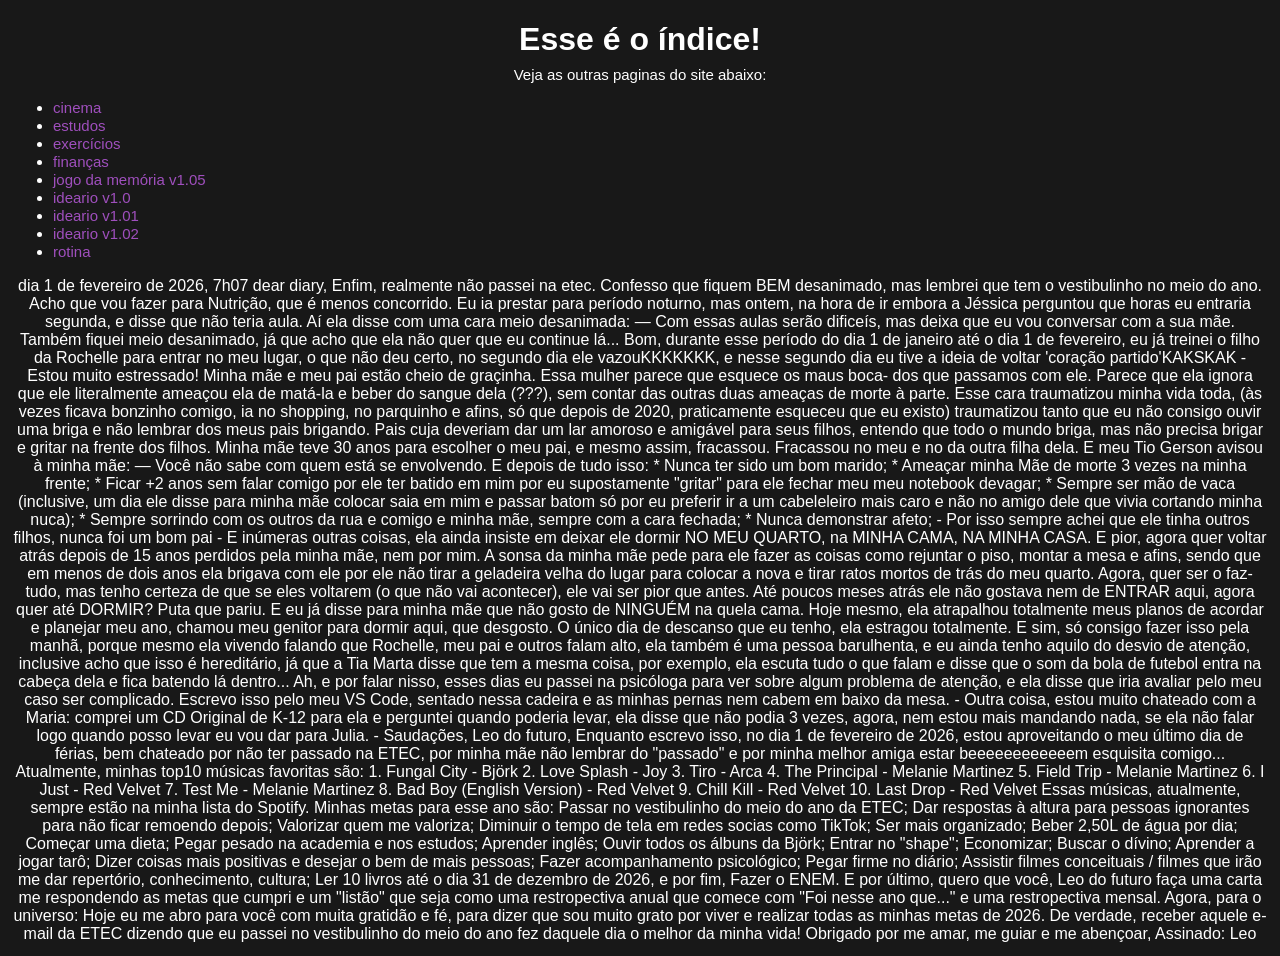
<file: index.html>
<!DOCTYPE html>
<html lang="en">
<head>
    <meta charset="UTF-8">
    <meta name="viewport" content="width=device-width, initial-scale=1.0">
    <link rel="stylesheet" href="style.css">
    <link rel="shortcut icon" href="media/moon.png" type="image/x-icon">
    <title>índice</title>
</head>
<body>

        <h1>Esse é o índice!</h1>
        <p>Veja as outras paginas do site abaixo:</p>

        <p>
            <ul>
                <li><a href="cinema/cinema.html">cinema</a></li>
                <li><a href="estudos/index-estudos.html">estudos</a></li>
                <li><a href="exercicios/exercicios.html">exercícios</a></li>
                <li><a href="financas/wish-list.html">finanças</a></li>
                <li><a href="outros/jogo da memoria v.1.3/index.html">jogo da memória v1.05</a></li>
                <li><a href="idearios/ideario 1.0/index.html">ideario v1.0</a></li>
                <li><a href="idearios/ideario 1.01/index.html">ideario v1.01</a></li>
                <li><a href="idearios/ideario 1.02/index.html">ideario v1.02</a></li>
                <li><a href="outros/rotina.html">rotina</a></li>
            </ul>
        </p> 

</body>
</html>

dia
1 de fevereiro de 2026, 7h07
dear diary,

Enfim, realmente não passei na etec. Confesso que fiquem BEM desanimado, mas lembrei que tem o vestibulinho 
no meio do ano. Acho que vou fazer para Nutrição, que é menos concorrido.

Eu ia prestar para período noturno, mas ontem, na hora de ir embora a Jéssica perguntou que horas eu entraria 
segunda, e disse que não teria aula. Aí ela disse com uma cara meio desanimada:
  — Com essas aulas serão dificeís, mas deixa que eu vou conversar com a sua mãe.
Também fiquei meio desanimado, já que acho que ela não quer que eu continue lá...

Bom, durante esse período do dia 1 de janeiro até o dia 1 de fevereiro, eu já treinei o filho da Rochelle para
entrar no meu lugar, o que não deu certo, no segundo dia ele vazouKKKKKKK, e nesse segundo dia eu tive a ideia
de voltar 'coração partido'KAKSKAK

                                                    -

Estou muito estressado! Minha mãe e meu pai estão cheio de graçinha. Essa mulher parece que esquece os maus boca-
dos que passamos com ele. Parece que ela ignora que ele literalmente ameaçou ela de matá-la e beber do sangue dela
(???), sem contar das outras duas ameaças de morte à parte.

Esse cara traumatizou minha vida toda, (às vezes ficava bonzinho comigo, ia no shopping, no parquinho e afins, 
só que depois de 2020, praticamente esqueceu que eu existo) traumatizou tanto que eu não consigo ouvir uma
briga e não lembrar dos meus pais brigando. Pais cuja deveriam dar um lar amoroso e amigável para seus filhos,
entendo que todo o mundo briga, mas não precisa brigar e gritar na frente dos filhos.

Minha mãe teve 30 anos para escolher o meu pai, e mesmo assim, fracassou. Fracassou no meu e no da outra
filha dela. E meu Tio Gerson avisou à minha mãe:
    — Você não sabe com quem está se envolvendo.
E depois de tudo isso:
    * Nunca ter sido um bom marido;
    * Ameaçar minha Mãe de morte 3 vezes na minha frente;
    * Ficar +2 anos sem falar comigo por ele ter batido em mim por eu supostamente "gritar" para ele
    fechar meu meu notebook devagar;
    * Sempre ser mão de vaca (inclusive, um dia ele disse para minha mãe colocar saia em mim e passar
    batom só por eu preferir ir a um cabeleleiro mais caro e não no amigo dele que vivia cortando
    minha nuca);
    * Sempre sorrindo com os outros da rua e comigo e minha mãe, sempre com a cara fechada;
    * Nunca demonstrar afeto;
    - Por isso sempre achei que ele tinha outros filhos, nunca foi um bom pai -
E inúmeras outras coisas, ela ainda insiste em deixar ele dormir NO MEU QUARTO, na MINHA
CAMA, NA MINHA CASA. E pior, agora quer voltar atrás depois de 15 anos perdidos pela minha mãe, nem por mim.
A sonsa da minha mãe pede para ele fazer as coisas como rejuntar o piso, montar a mesa e afins, sendo que em menos de
dois anos ela brigava com ele por ele não tirar a geladeira velha do lugar para colocar a nova e tirar ratos mortos
de trás do meu quarto.
Agora, quer ser o faz-tudo, mas tenho certeza de que se eles voltarem (o que não vai acontecer), ele vai ser pior que
antes.

Até poucos meses atrás ele não gostava nem de ENTRAR aqui, agora quer até DORMIR? Puta que pariu. E eu já disse 
para minha mãe que não gosto de NINGUÉM na quela cama.
Hoje mesmo, ela atrapalhou totalmente meus planos de acordar e planejar meu ano, chamou meu genitor para dormir
aqui, que desgosto.
O único dia de descanso que eu tenho, ela estragou totalmente. E sim, só consigo fazer isso pela manhã, porque mesmo
ela vivendo falando que Rochelle, meu pai e outros falam alto, ela também é uma pessoa barulhenta, e eu ainda tenho
aquilo do desvio de atenção, inclusive acho que isso é hereditário, já que a Tia Marta disse que tem a mesma coisa,
por exemplo, ela escuta tudo o que falam e disse que o som da bola de futebol entra na cabeça dela e fica batendo lá
dentro...

Ah, e por falar nisso, esses dias eu passei na psicóloga para ver sobre algum problema de atenção, e ela disse que
iria avaliar pelo meu caso ser complicado.

Escrevo isso pelo meu VS Code, sentado nessa cadeira e as minhas pernas nem cabem em baixo da mesa.
                                                    -
Outra coisa, estou muito chateado com a Maria: comprei um CD Original de K-12 para ela e perguntei quando poderia 
levar, ela disse que não podia 3 vezes, agora, nem estou mais mandando nada, se ela não falar logo quando posso levar
eu vou dar para Julia.

                                                    -

Saudações, Leo do futuro,
Enquanto escrevo isso, no dia 1 de fevereiro de 2026, estou aproveitando o meu último dia de férias, bem chateado
por não ter passado na ETEC, por minha mãe não lembrar do "passado" e por minha melhor amiga estar beeeeeeeeeeeem
esquisita comigo...

Atualmente, minhas top10 músicas favoritas são:
1. Fungal City - Björk
2. Love Splash - Joy
3. Tiro - Arca
4. The Principal - Melanie Martinez
5. Field Trip - Melanie Martinez
6. I Just - Red Velvet
7. Test Me - Melanie Martinez
8. Bad Boy (English Version) - Red Velvet
9. Chill Kill - Red Velvet 
10. Last Drop - Red Velvet
Essas músicas, atualmente, sempre estão na minha lista do Spotify.

Minhas metas para esse ano são:
Passar no vestibulinho do meio do ano da ETEC;
Dar respostas à altura para pessoas ignorantes para não ficar remoendo depois;
Valorizar quem me valoriza;
Diminuir o tempo de tela em redes socias como TikTok;
Ser mais organizado;
Beber 2,50L de água por dia;
Começar uma dieta;
Pegar pesado na academia e nos estudos;
Aprender inglês;
Ouvir todos os álbuns da Björk;
Entrar no "shape"; 
Economizar;
Buscar o dívino;
Aprender a jogar tarô;
Dizer coisas mais positivas e desejar o bem de mais pessoas;
Fazer acompanhamento psicológico;
Pegar firme no diário;
Assistir filmes conceituais / filmes que irão me dar repertório, conhecimento, cultura;
Ler 10 livros até o dia 31 de dezembro de 2026, e por fim,
Fazer o ENEM.

E por último, quero que você, Leo do futuro faça uma carta me respondendo as metas que cumpri e um "listão"
que seja como uma restropectiva anual que comece com "Foi nesse ano que..." e uma restropectiva mensal.

Agora, para o universo:
Hoje eu me abro para você com muita gratidão e fé, para dizer que sou muito grato por viver e realizar todas as minhas
metas de 2026. De verdade, receber aquele e-mail da ETEC dizendo que eu passei no vestibulinho do meio do ano fez
daquele dia o melhor da minha vida!
Obrigado por me amar, me guiar e me abençoar,

Assinado: Leo
</file>
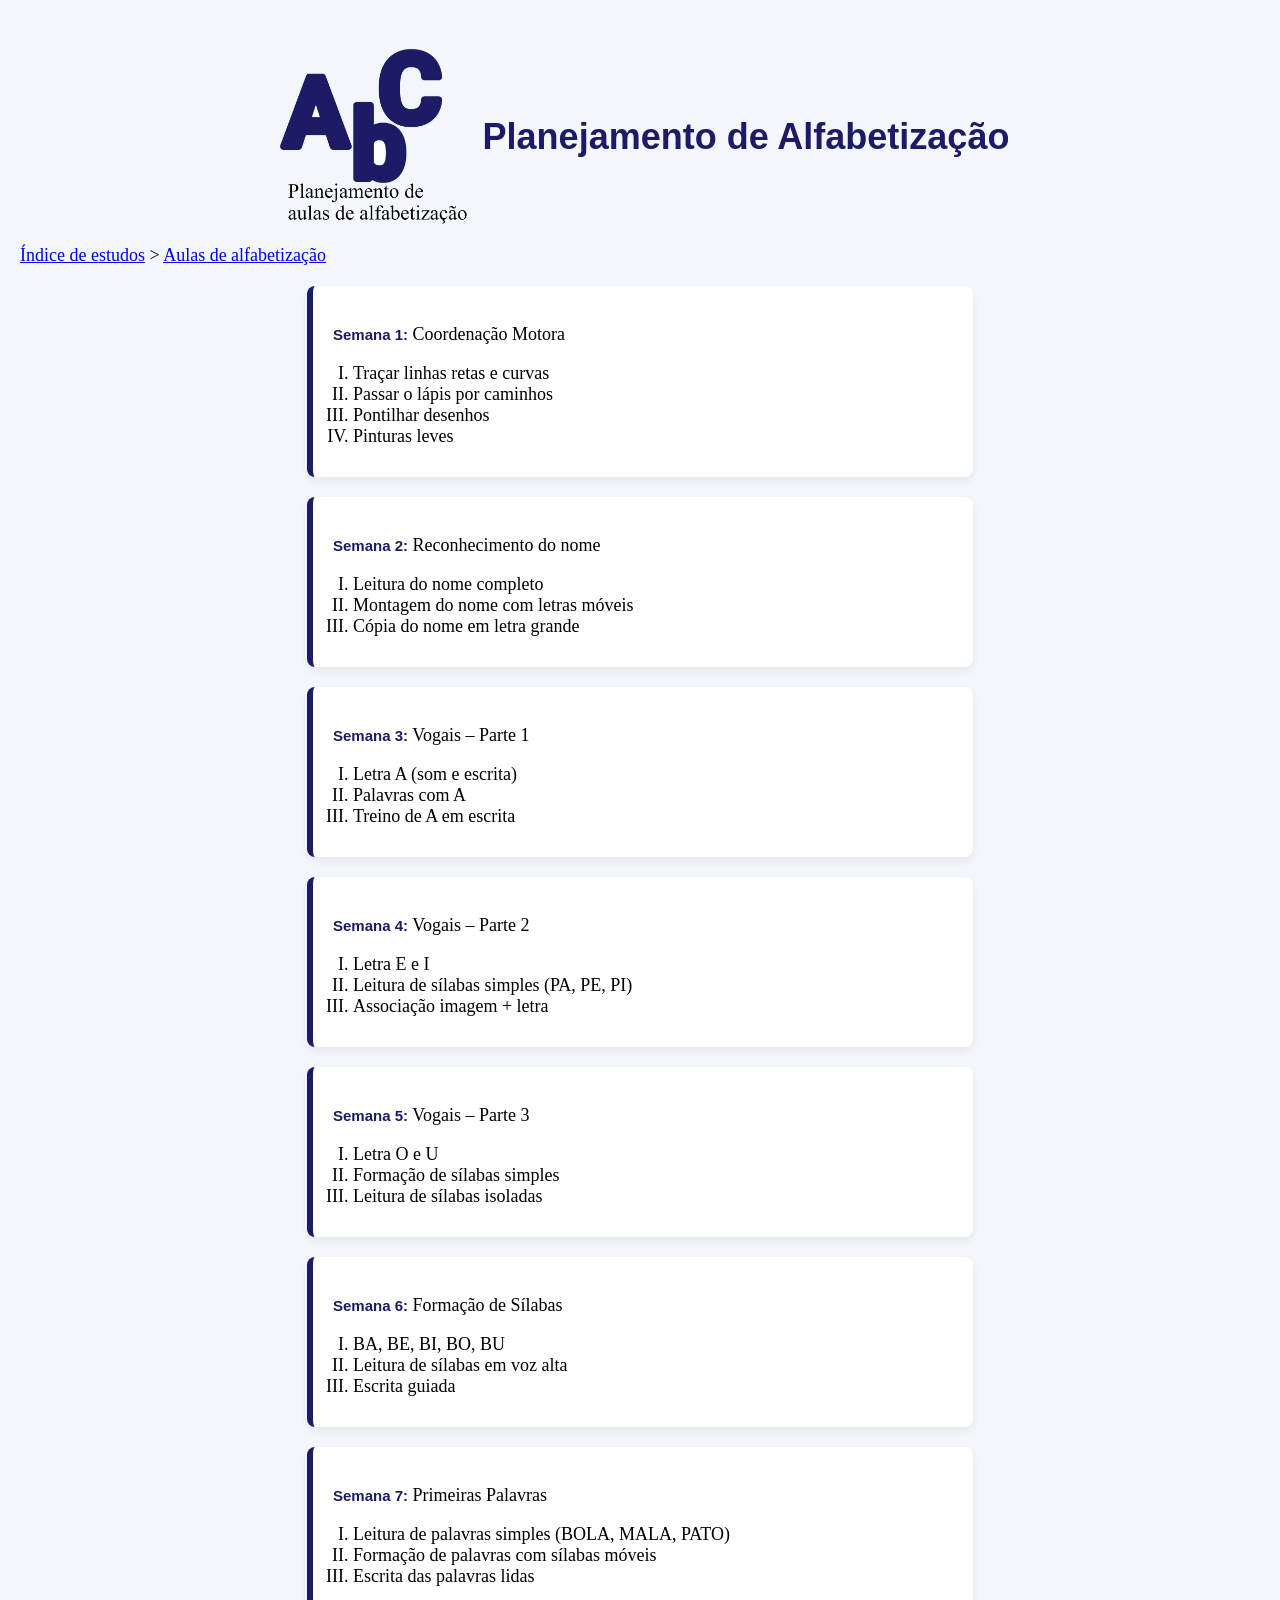
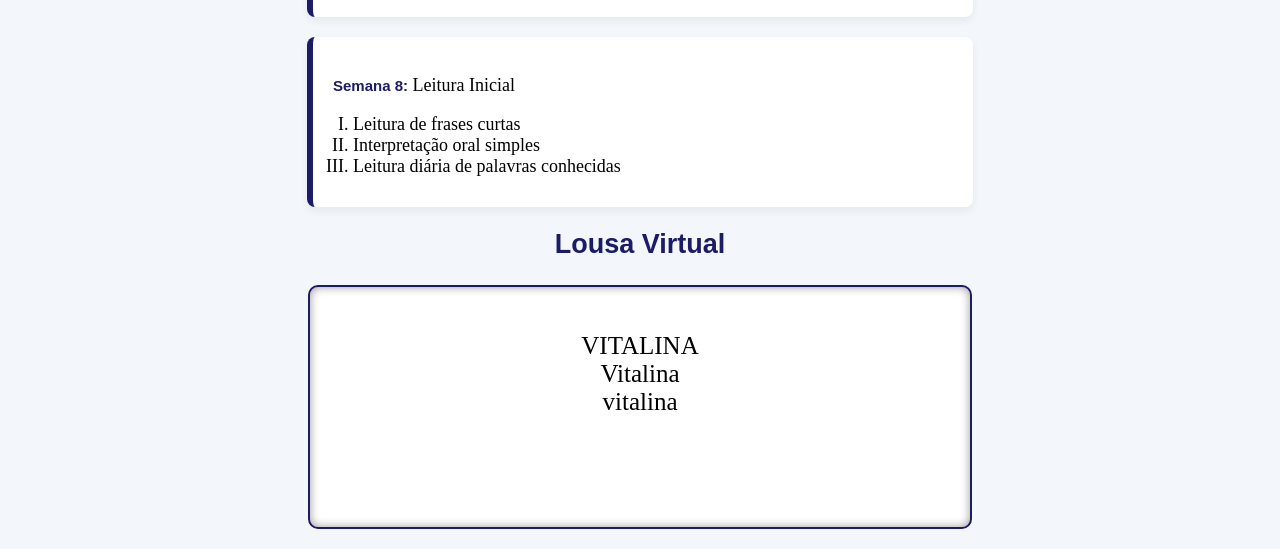
<file: estudos/alfabetização/index.html>
<!DOCTYPE html>
<html lang="pt-br">
<head>
    <meta charset="UTF-8">
    <meta name="viewport" content="width=device-width, initial-scale=1.0">
    <title>Planejamento de Alfabetização</title>

    <style>
        body {
            font-family: 'Times New Roman', Times, serif;
            background: #f3f6fb;
            margin: 0;
            padding: 20px;
            color: #000000;
            font-size: 18px;
        }

        header {
            display: flex;
            align-items: center;
            justify-content: center;
            gap: 12px;
            margin-top: 10px;
        }

        h1,
        h2, 
        h3 {
            color: #1b1b66;
            font-weight: bolder;
            margin: 5;
            font-family: arial;
            text-align: center;
        }

        header img {
            width: 200px;
            max-width: 40%;
            height: auto;
        }

        ol {
            max-width: 700px;
            margin: 10px auto;
            padding-left: 20px;
            list-style-type: upper-roman;
        }

        strong {
            font-family: arial;
            color: #1b1b66;
            font-weight: bolder;
            font-size: 15px;
        }

        .semana {
            width: 50%;
            margin: auto;
            margin-top: 20px;
            padding: 20px;
            background: #ffffff;
            border-left: 6px solid #1b1b66;
            border-radius: 8px;
            box-shadow: 0 4px 8px rgba(0,0,0,0.06);
        }

        .lousa {
            width: 50%;
            margin: auto;
            margin-top: 25px;
            padding: 20px;
            background: #ffffff;
            color: #000000;
            font-size: 18px;
            min-height: 200px;
            border-radius: 10px;
            box-shadow: inset 0 0 10px rgba(0,0,0,0.4);
            border: 2px solid #1b1b66;
        }

        .lousa p {
            font-size: 25px;
            text-align: center;
        }
    </style>
</head>

<body>

<header>
    <img src="header.jpeg" alt="">
    <h1>Planejamento de Alfabetização</h1>
</header>
    <a href="../index-estudos.html">Índice de estudos</a> > <a href="alfabetização/index.html">Aulas de alfabetização</a> 

<div class="semana">
    <p><strong>Semana 1:</strong> Coordenação Motora</p>
    <ol>
        <li>Traçar linhas retas e curvas</li>
        <li>Passar o lápis por caminhos</li>
        <li>Pontilhar desenhos</li>
        <li>Pinturas leves</li>
    </ol>
</div>

<div class="semana">
    <p><strong>Semana 2:</strong> Reconhecimento do nome</p>
    <ol>
        <li>Leitura do nome completo</li>
        <li>Montagem do nome com letras móveis</li>
        <li>Cópia do nome em letra grande</li>
    </ol>
</div>

<div class="semana">
    <p><strong>Semana 3:</strong> Vogais – Parte 1</p>
    <ol>
        <li>Letra A (som e escrita)</li>
        <li>Palavras com A</li>
        <li>Treino de A em escrita</li>
    </ol>
</div>

<div class="semana">
    <p><strong>Semana 4:</strong> Vogais – Parte 2</p>
    <ol>
        <li>Letra E e I</li>
        <li>Leitura de sílabas simples (PA, PE, PI)</li>
        <li>Associação imagem + letra</li>
    </ol>
</div>

<div class="semana">
    <p><strong>Semana 5:</strong> Vogais – Parte 3</p>
    <ol>
        <li>Letra O e U</li>
        <li>Formação de sílabas simples</li>
        <li>Leitura de sílabas isoladas</li>
    </ol>
</div>

<div class="semana">
    <p><strong>Semana 6:</strong> Formação de Sílabas</p>
    <ol>
        <li>BA, BE, BI, BO, BU</li>
        <li>Leitura de sílabas em voz alta</li>
        <li>Escrita guiada</li>
    </ol>
</div>

<div class="semana">
    <p><strong>Semana 7:</strong> Primeiras Palavras</p>
    <ol>
        <li>Leitura de palavras simples (BOLA, MALA, PATO)</li>
        <li>Formação de palavras com sílabas móveis</li>
        <li>Escrita das palavras lidas</li>
    </ol>
</div>

<div class="semana">
    <p><strong>Semana 8:</strong> Leitura Inicial</p>
    <ol>
        <li>Leitura de frases curtas</li>
        <li>Interpretação oral simples</li>
        <li>Leitura diária de palavras conhecidas</li>
    </ol>
</div>

<h2>Lousa Virtual</h2>
<div class="lousa">
    <p>VITALINA <br>
    Vitalina <br>
    vitalina <br>
    </p>
</div>

</body>
</html>
</file>
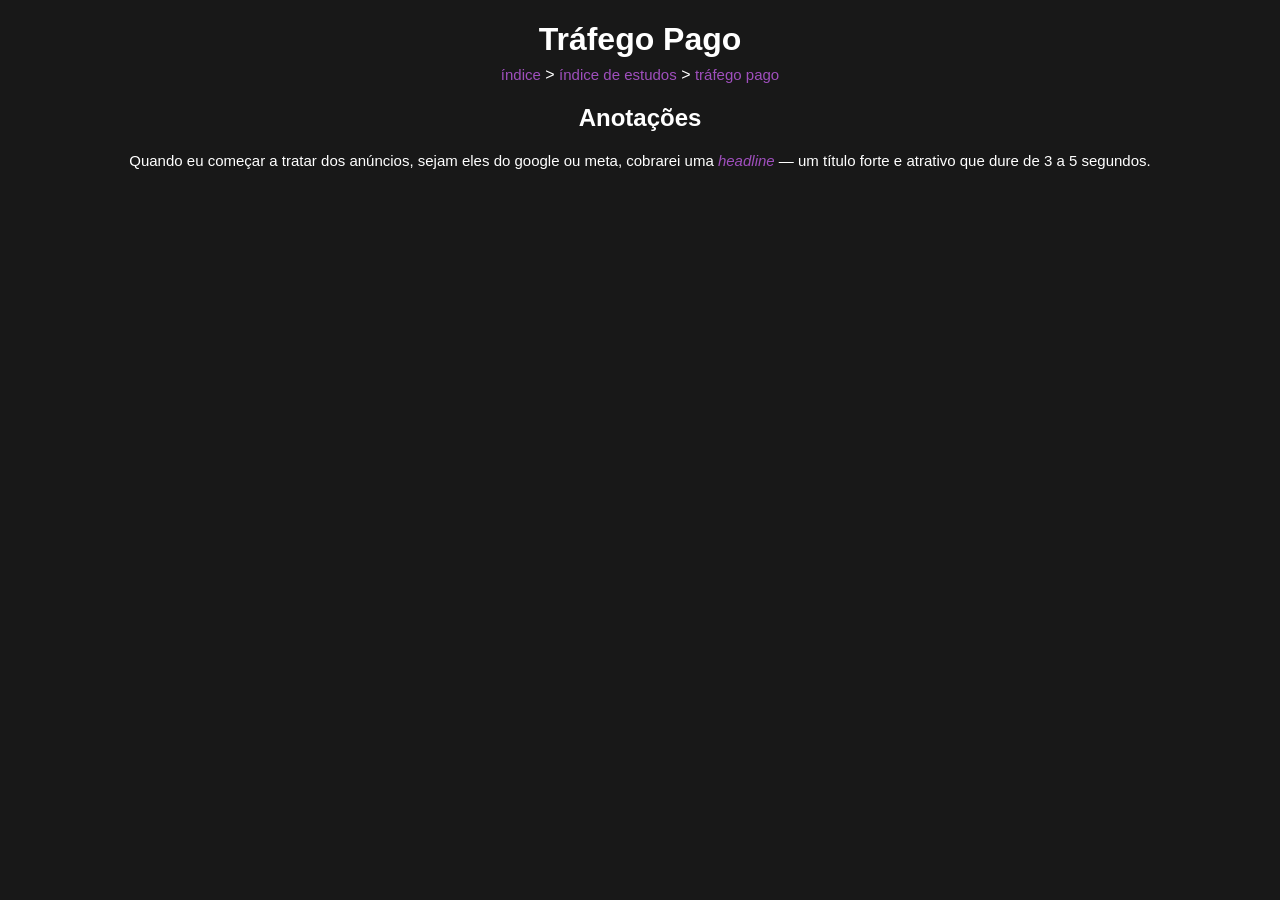
<file: estudos/tráfego pago/index.html>
<!DOCTYPE html>
<html lang="en">
<head>
    <meta charset="UTF-8">
    <meta name="viewport" content="width=device-width, initial-scale=1.0">
    <title>Tráfego Pago</title>
    <link rel="stylesheet" href="../../style.css">
</head>
<body>
    <h1>Tráfego Pago</h1>
    <a href="../index.html">índice</a> > <a href="ind-estudos.html">índice de estudos</a> > <a href="index.html">tráfego pago</a>

    <h2>Anotações</h2>

    <p>
        Quando eu começar a tratar dos anúncios, sejam eles do google ou meta, cobrarei uma <i class="dest">headline</i> — um título forte
        e atrativo que dure de 3 a 5 segundos.
    </p>

</body>
</html>
</file>
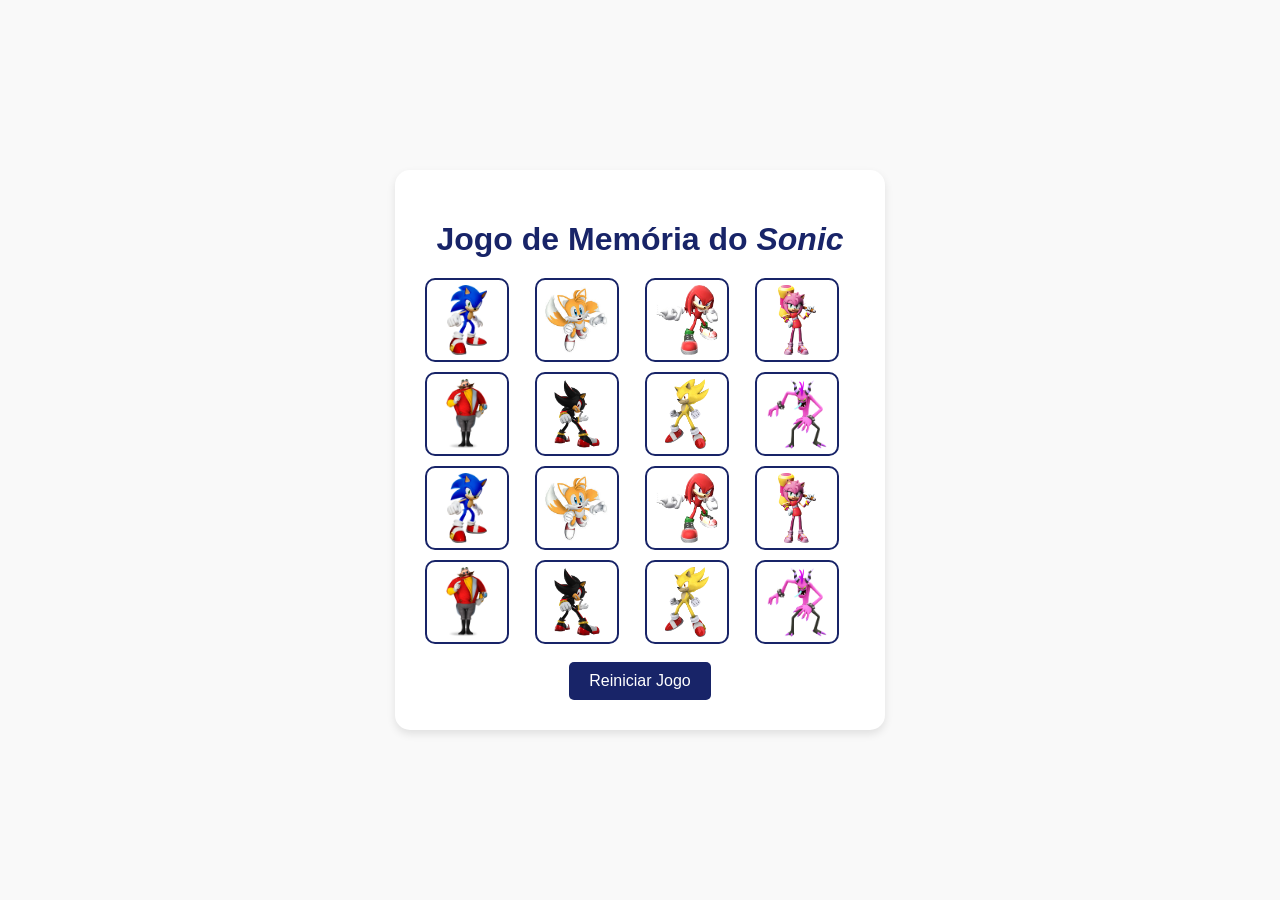
<file: outros/jogo da memoria v.1.3/index.html>
<!DOCTYPE html>
<html lang="pt-BR">
<head>
    <meta charset="UTF-8">
    <meta name="viewport" content="width=device-width, initial-scale=1.0">
    <title>Jogo de Memória</title>
    <link rel="shortcut icon" href="images/favicon.ico" type="image/x-icon">
    <link rel="stylesheet" href="style.css">
</head>
<body>
    <div class="game-container">
    
        <h1>Jogo de Memória do <i>Sonic</i></h1>

    <div id="game-board"></div> <br>
    <button id="reset-btn" onclick="resetGame()">Reiniciar Jogo</button>

    <div id="victory-message" style="display: none;">Parabéns Lucca! Nota 10! <img src="images/luccachorao.jpg" alt="" width="125px" height="127px"></div>

   

    <div id="stars-container"></div>

    <!-- Sons -->
    <audio id="victory-sound" src="sounds/victory.mp3" preload="auto"></audio>
    <audio id="error-sound" src="sounds/error.mp3" preload="auto"></audio>
    <audio id="success-sound" src="sounds/sucess.mp3" preload="auto"></audio>

</div>

    <script src="script.js"></script>
</body>
</html>
</file>
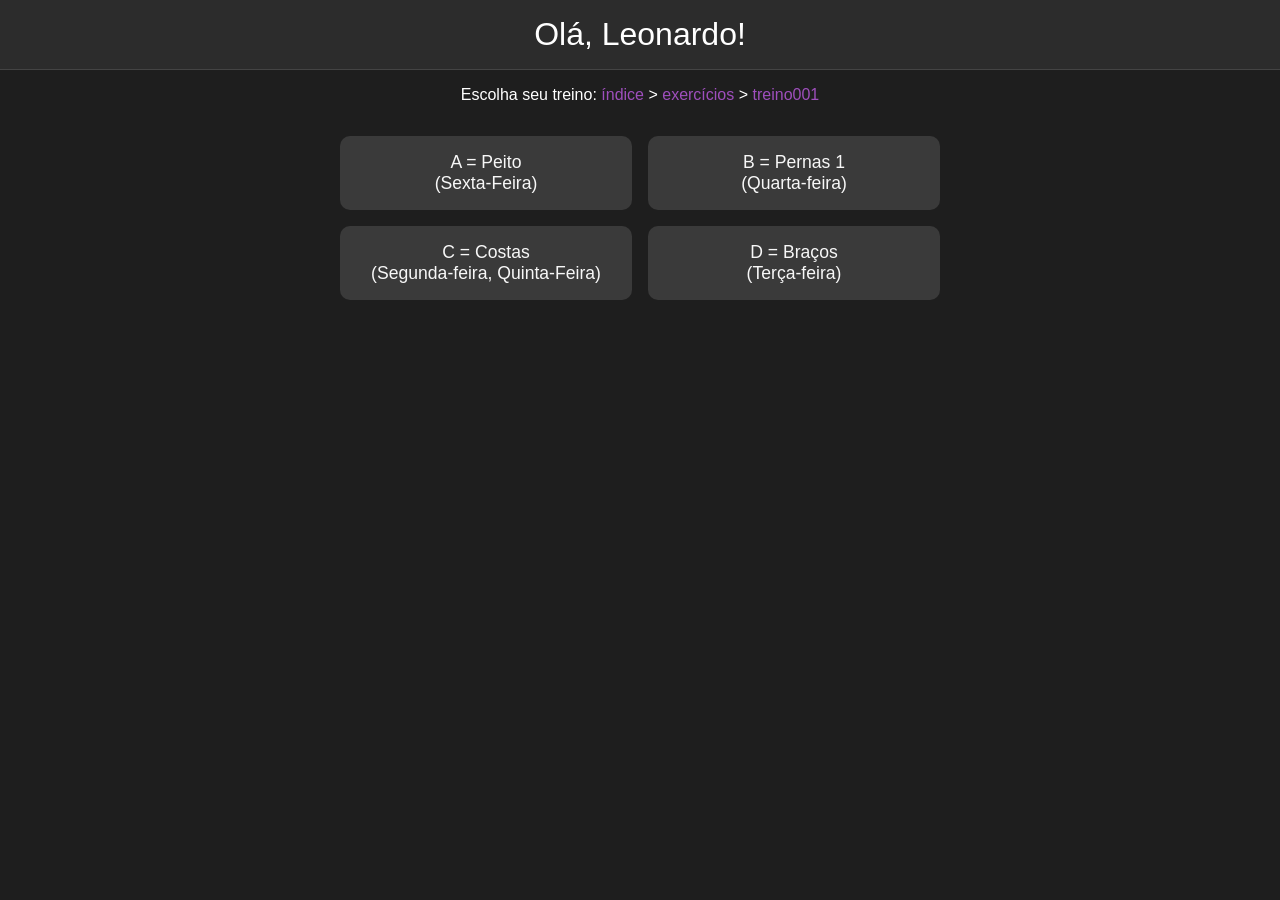
<file: treino001.html>
<!DOCTYPE html>
<html lang="pt-br">
<head>
<meta charset="UTF-8">
<meta name="viewport" content="width=device-width, initial-scale=1.0">
<link rel="shortcut icon" href="../media/gym.png" type="image/x-icon">
<title>Treino (Academia)</title>
<style>
body {
    margin: 0;
    font-family: Arial, sans-serif;
    background: #1e1e1e;
    color: #fff;
    text-align: center;
}

header {
    background: #2c2c2c;
    padding: 1rem;
    font-size: 2rem;
    border-bottom: 1px solid #444;
    color: #fff;
}

.container {
    display: grid;
    grid-template-columns: repeat(auto-fit, minmax(250px, 1fr));
    max-width: 600px;
    gap: 1rem;
    padding: 1rem;
    margin: 0 auto;
}

.treino {
    cursor: pointer;
    background: #3a3a3a;
    padding: 1rem;
    border-radius: 10px;
    transition: background 0.3s;
    font-size: 1.1rem;
    color: #f7f7f7;
}

.treino:hover {
    background: #555;
}

#overlay {
    position: fixed;
    top: 0;
    left: 0;
    width: 100%;
    height: 100%;
    background: #1e1e1e;
    color: #fff;
    display: none;
    flex-direction: column;
    justify-content: flex-start;
    align-items: center;
    padding: 2rem;
    box-sizing: border-box;
    z-index: 1000;
    overflow-y: auto;
}

#overlay h3 {
    color: rgb(159, 79, 189);
}

#closeBtn {
    position: absolute;
    top: 20px;
    right: 30px;
    font-size: 2rem;
    cursor: pointer;
    background: none;
    border: none;
    color: rgb(159, 79, 189);
    transition: transform 0.2s;
}

#closeBtn:hover {
    transform: scale(1.2);
}

.contador {
    display: block;
    margin: 0.5rem auto;
    padding: 0.5rem 1rem;
    background: rgb(159, 79, 189);
    color: white;
    border: none;
    border-radius: 8px;
    font-size: 1rem;
    cursor: pointer;
    transition: background 0.3s, transform 0.2s;
    width: 70%;
}

.contador:hover {
    background: rgba(159, 79, 189, 0.85);
    transform: scale(1.05);
}

hr {
    width: 80%;
    border: 1px solid rgb(159, 79, 189);
    margin: 1rem auto;
}

a {
    color: rgb(159, 79, 189);
    text-decoration: none;
}

a:hover {
    text-decoration: underline;
}

.ex {
    margin-bottom: 2px;
    font-size: 17px;
    line-height: 25px;
}

.ex strong {
    font-size: 17px;
    margin-bottom: 2px;
    color: rgb(159, 79, 189);
}
</style>
</head>
<body>

<header>Olá, Leonardo!</header>
<p>Escolha seu treino: <a href="exercicios.html">índice</a> > <a href="exercicios.html">exercícios</a> > <a href="treino001.html">treino001</a></p>

<div class="container">
<div class="treino" onclick="mostrar('A')">A = Peito <br> (Sexta-Feira)</div>
<div class="treino" onclick="mostrar('B')">B = Pernas 1 <br> (Quarta-feira)</div>
<div class="treino" onclick="mostrar('C')">C = Costas <br> (Segunda-feira, Quinta-Feira)</div>
<div class="treino" onclick="mostrar('D')">D = Braços <br> (Terça-feira)</div>
</div>

<div id="overlay">
<button id="closeBtn" onclick="fechar()">×</button>
<div id="detalhes"></div>
</div>

<script>
function mostrar(tipo){
const overlay=document.getElementById('overlay');
const detalhes=document.getElementById('detalhes');

function ex(nome,series,reps,carga,int){
return `
<div class="ex">
<strong>${nome}</strong><br>
Séries: ${series} &nbsp;&nbsp; Reps: ${reps}<br>
Carga: ${carga}<br>
Intervalo: ${int}<br>
<button class="contador" onclick="contar(this, ${series})">Séries concluídas: 0/${series}</button>
<hr>
</div>
`;
}

let t=`<h3>Treino ${tipo}</h3><hr>`;

if(tipo==='A'){
t+=ex("Supino em Pé","4","12/10/8/6","5kg/7.5kg","1min");
t+=ex("Supino Inclinado","4","8","7.5kg/10kg","1min");
t+=ex("Supino Inclinado","4","8","7.5kg/10kg","1min");
t+=ex("Supino Inclinado Guiado","4","8 a 12","7.5kg/10kg","1min");
t+=ex("Tríceps Pulley W","4","8","7.5kg/10kg","1min");
t+=ex("Tríceps Francês Corda","4","8 a 12","10kg PR","1min");
t+=ex("Prancha Isométrica","3","-","-","1min");
} 

if(tipo==='B'){
t+=ex("Hack","4","10","20kg PR","1min");
t+=ex("Leg Press Horizontal + Panturrilha","4","10","-","1min");
t+=ex("Mesa Flexora","4","15/12/10/8","Leve/Normal/Médio/Pesado","1min");
t+=ex("Elevação Pélvica","4","10","?","1min");
t+=ex("Cadeira Extensora","4","10","-","1min");
t+=ex("Abdominal Infra Paralela","5","MÁX","-","1min");
}

if(tipo==='C'){
t+=ex("Remada Articulada Fechada","5","12/10/8/8/6","15/20/25kg","1min");
t+=ex("Remada Baixa Triângulo","4","10","39kg PR","1min");
t+=ex("Puxada Articulada","4","10","40kg","1min");
t+=ex("Puxada Alta Triângulo","4","10","35kg PR","1min");
t+=ex("Lombar Banco","4","12 a 15","","1min");
}

if(tipo==='D'){
t+=ex("Desenvolvimento Articulado","4","8 a 10","7.5kg/10kg","1min");
t+=ex("Remada Alta","4","8 a 10","12kg","1min");
t+=ex("Encolimento","4","12 a 15","12kg","1min");
t+=ex("Fly Inverso","4","8 a 12","5kg/10kg","1min");
t+=ex("Elevação Lateral","4","8 a 12","12kg","1min");
t+=ex("Prancha Isométrica","4","-","-","45seg");
t+=ex("Abdominal Supra Solo","4","10 a 15","-","45seg");
t+=ex("Abdominal Infra Paralela","4","MÁX","-","45seg");
}

detalhes.innerHTML=t;
overlay.style.display='flex';

clearTimeout(window.fechamento);
window.fechamento=setTimeout(fechar,7200000);
}

function contar(btn,total){
let n=parseInt(btn.dataset.n)||0;
n++;
if(n>total)n=0;
btn.dataset.n=n;
btn.textContent=`Séries concluídas: ${n}/${total}`;
}

function fechar(){
document.getElementById('overlay').style.display='none';
}
</script>

</body>
</html>
</file>
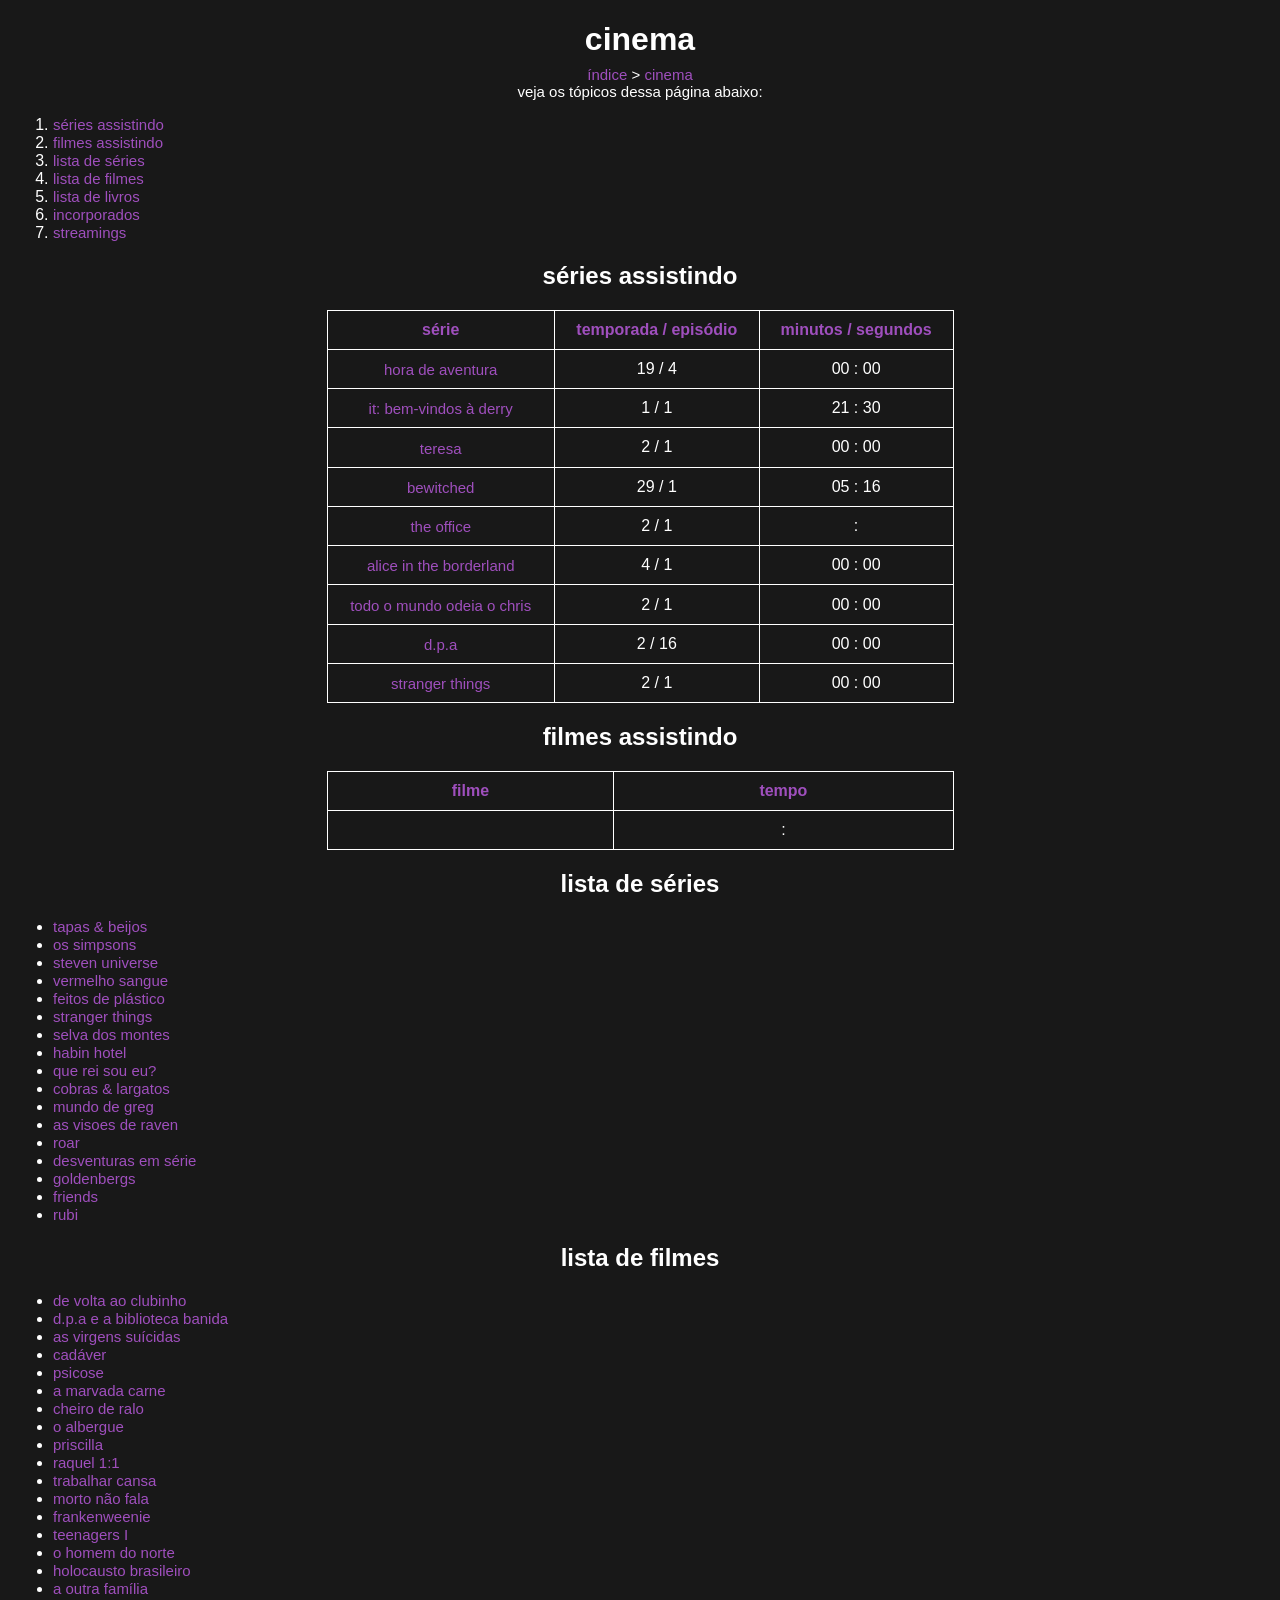
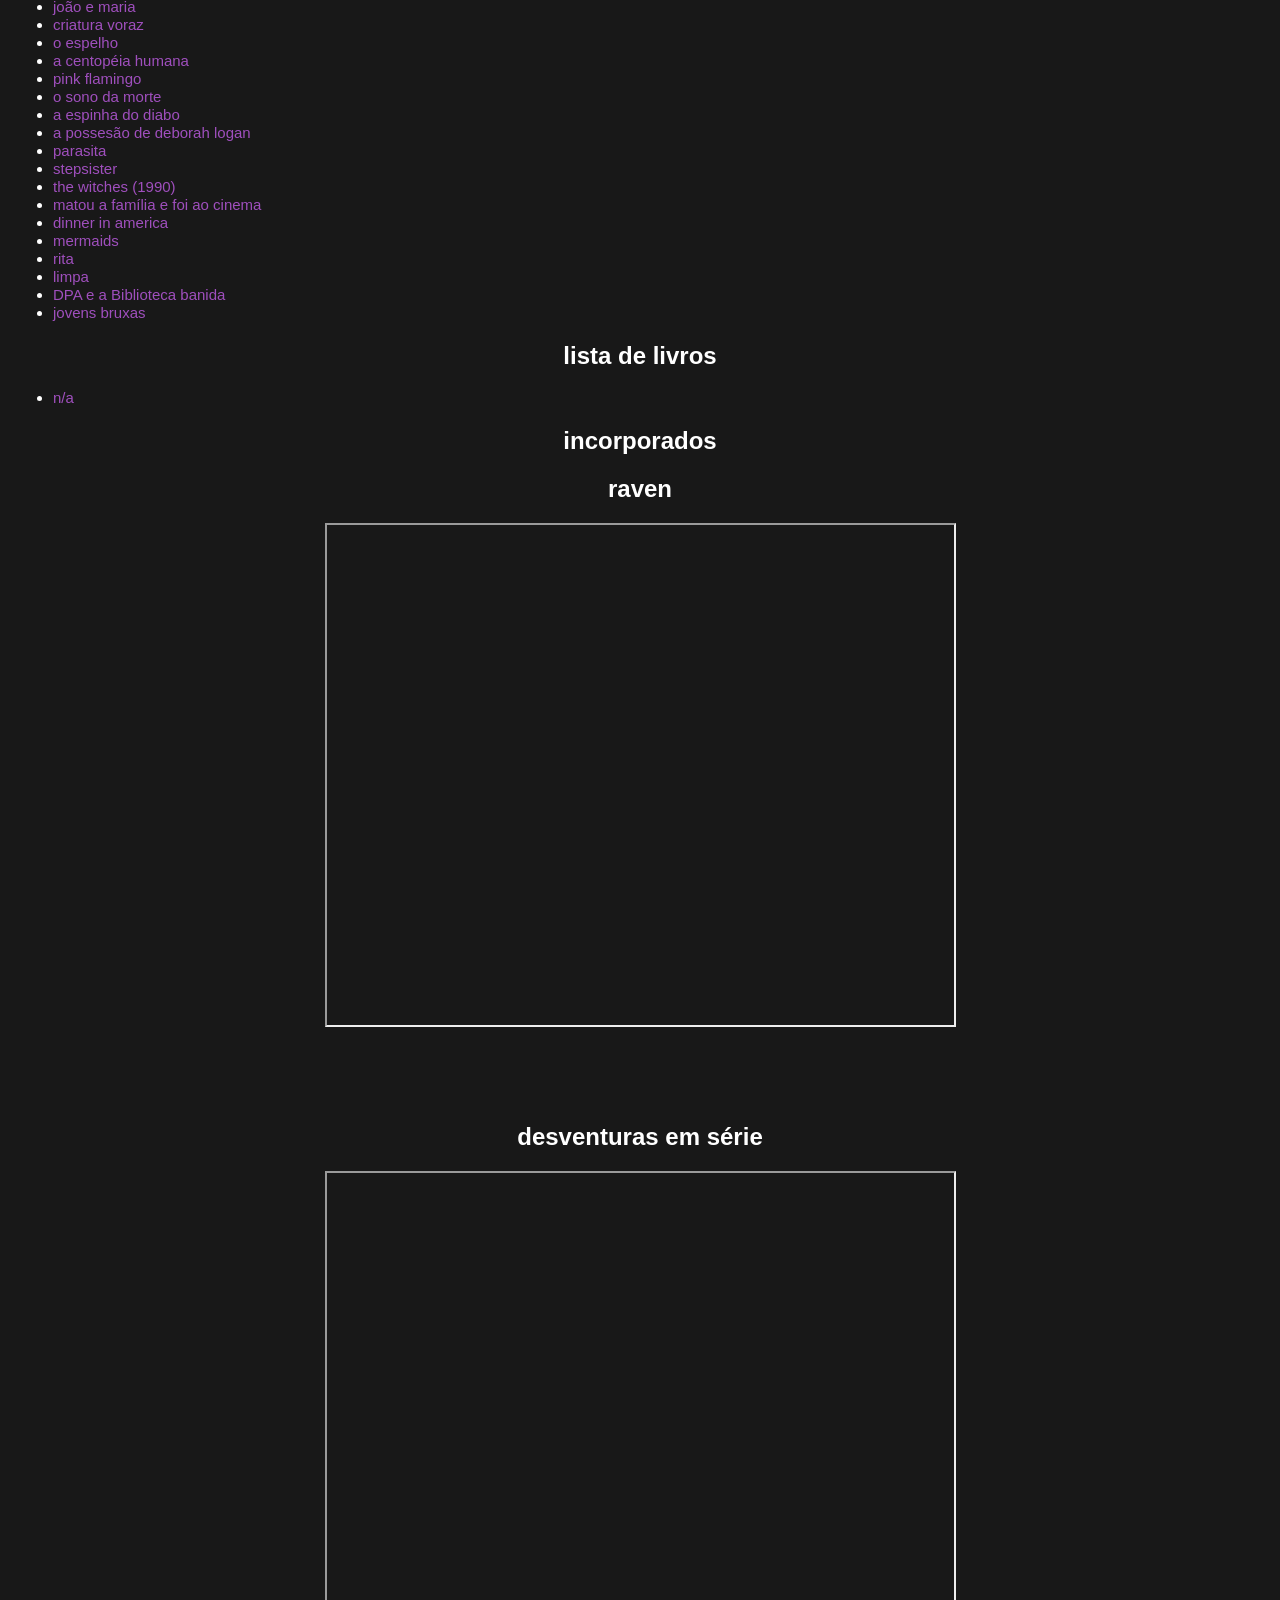
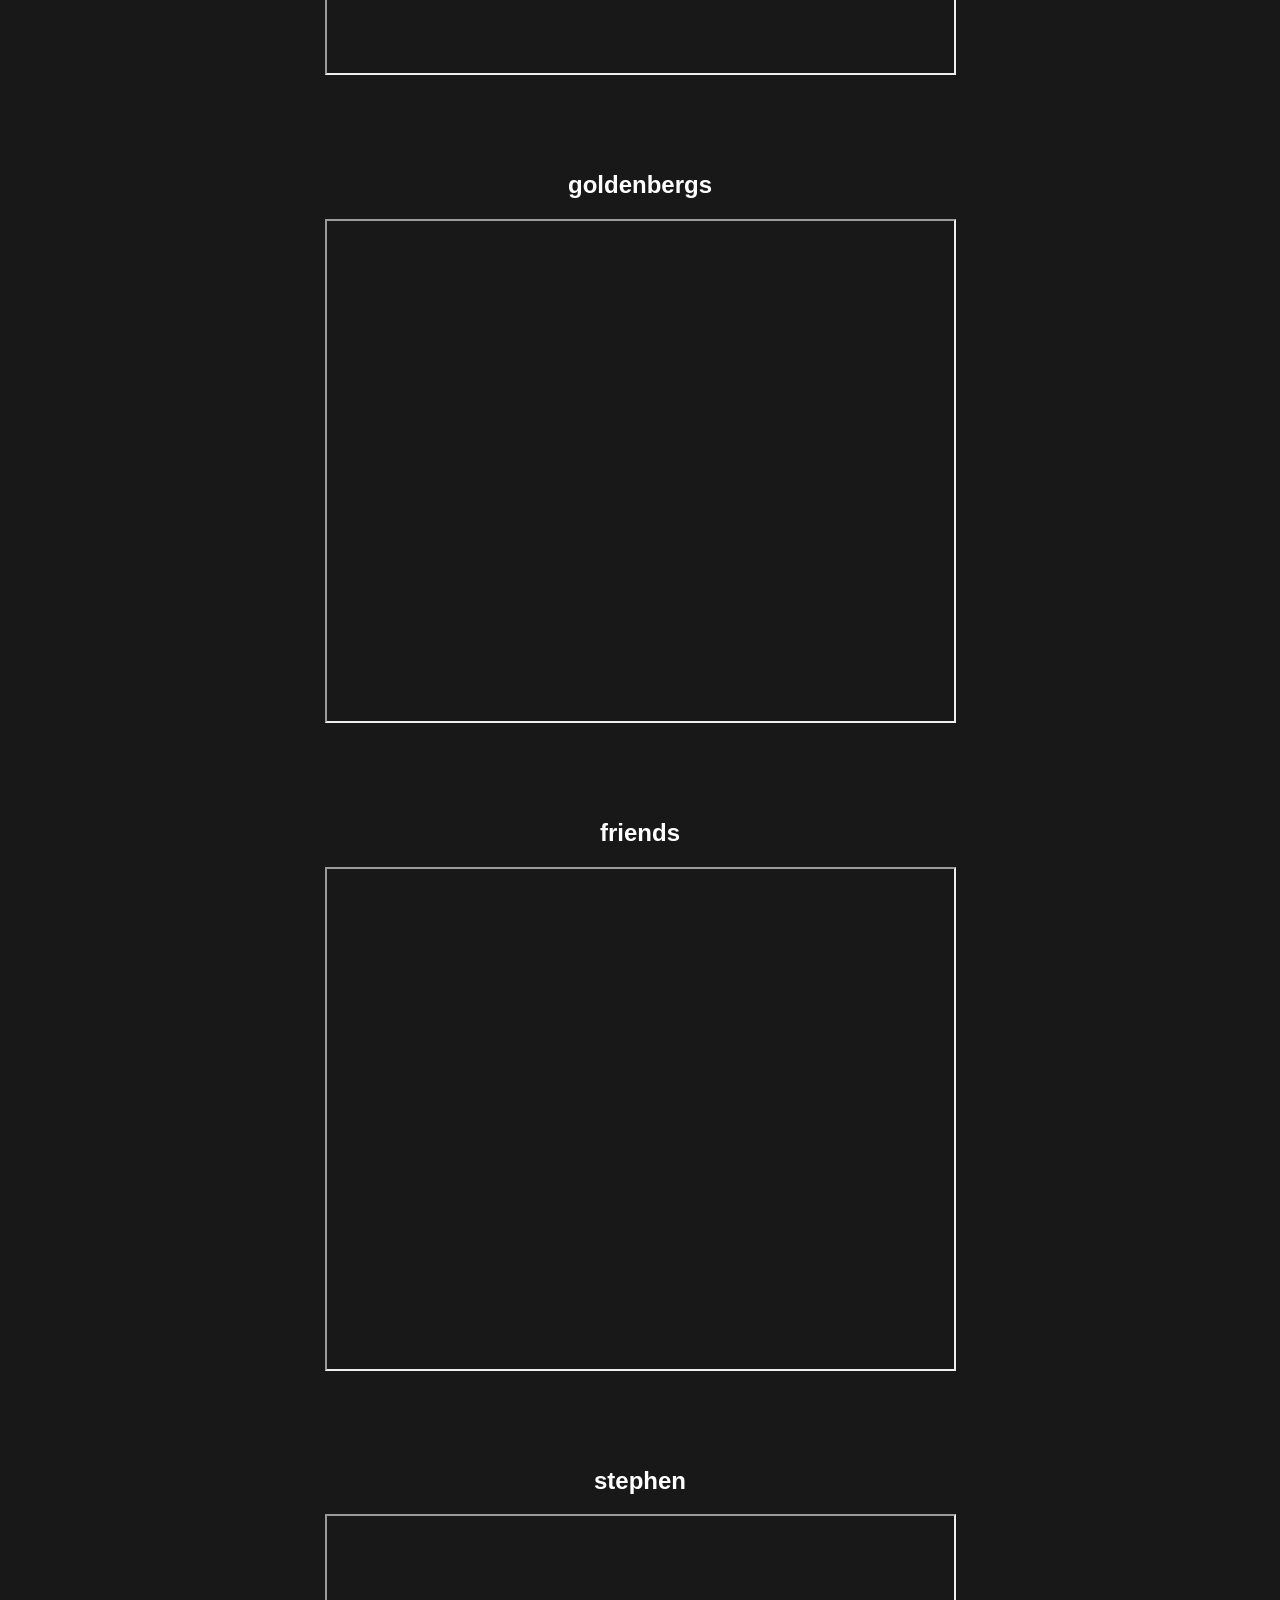
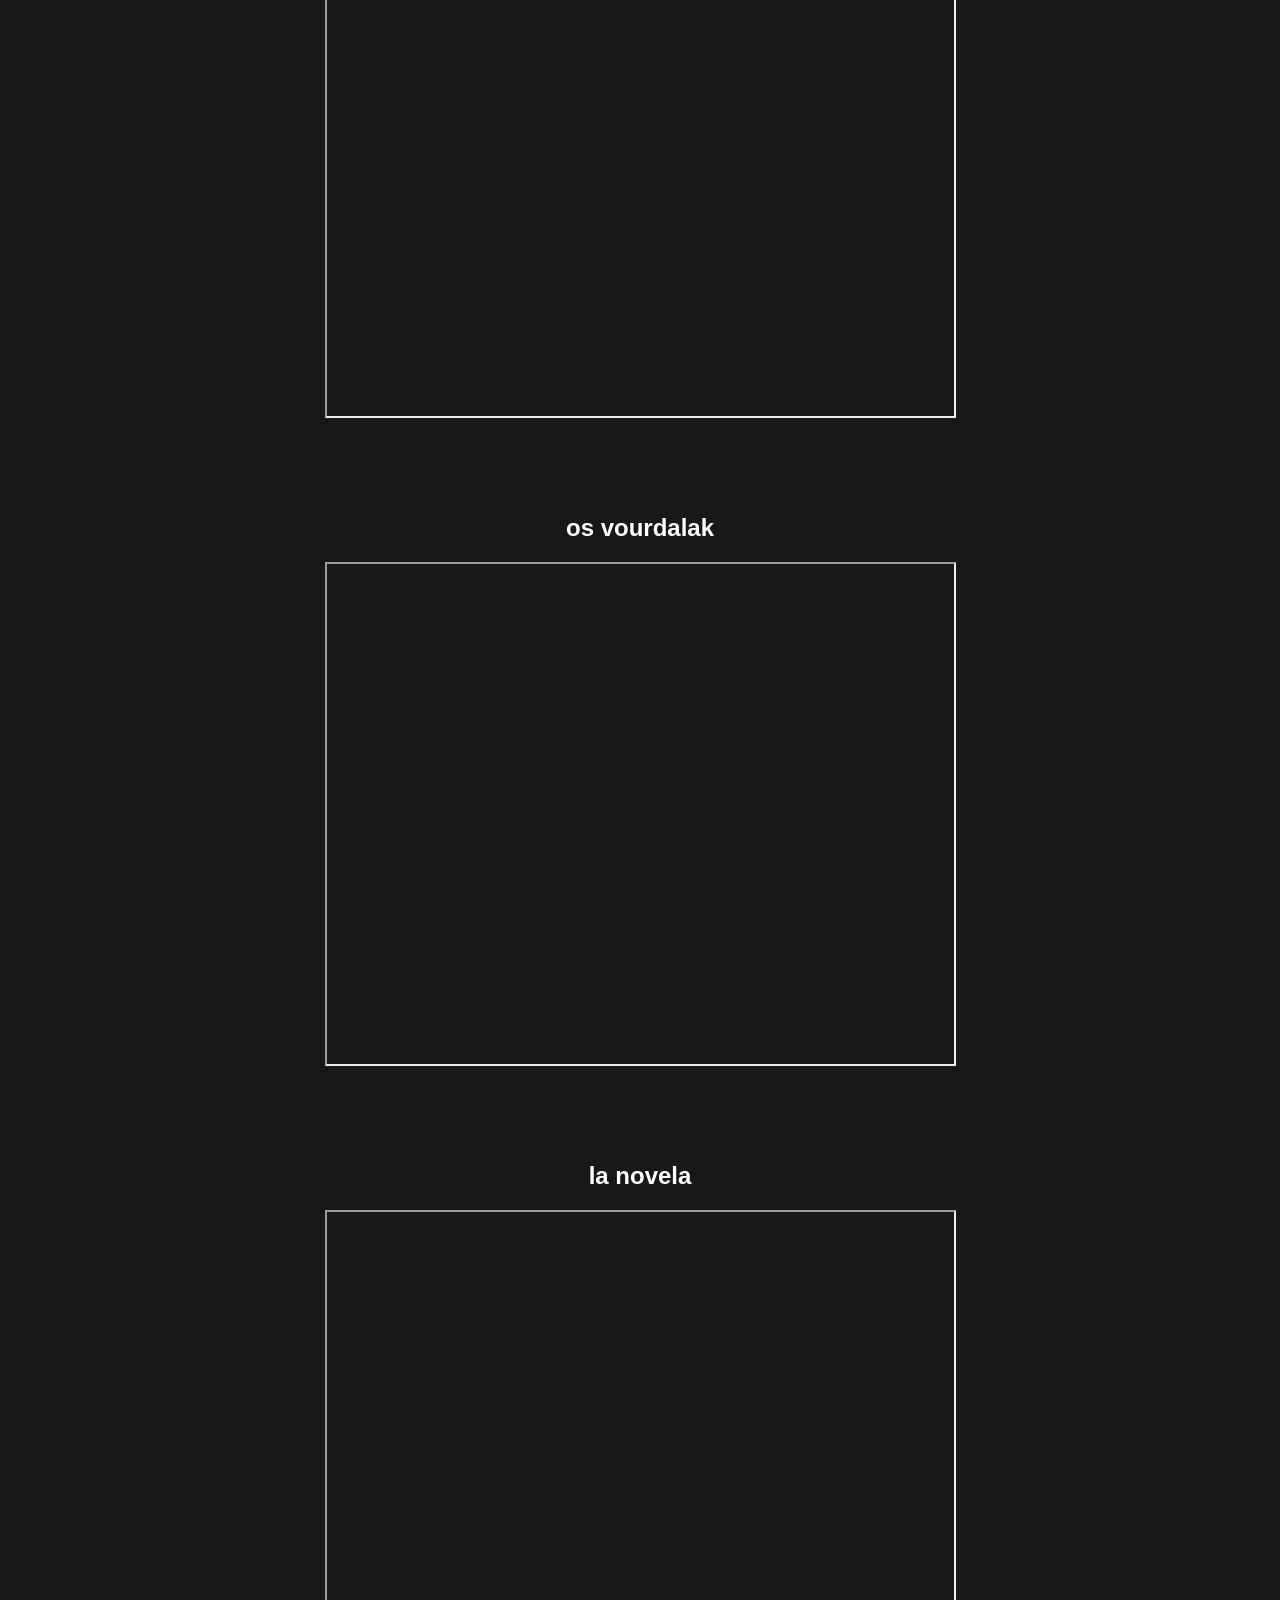
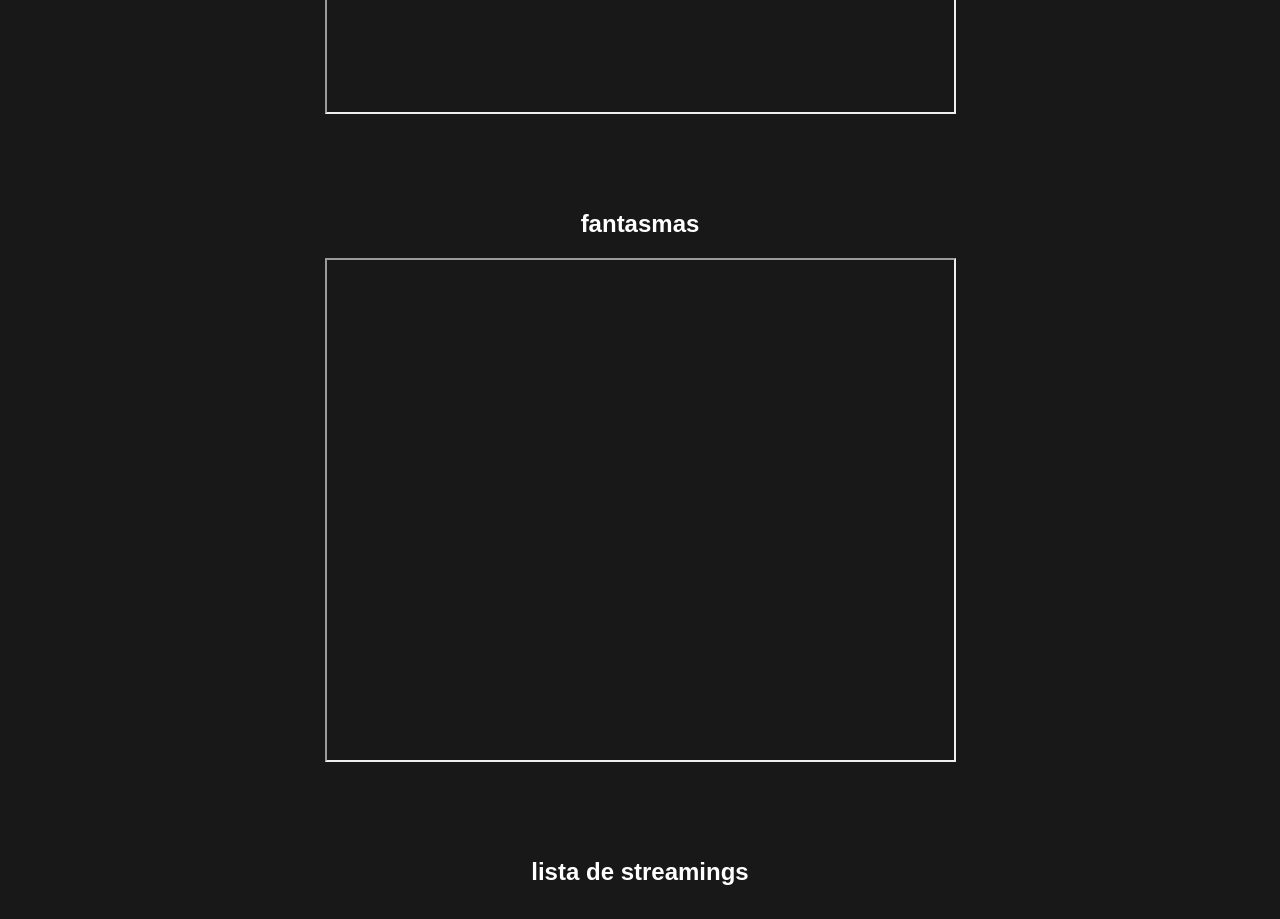
<file: cinema/cinema.html>
<!DOCTYPE html>
<html lang="en">
<head>
    <meta charset="UTF-8">
    <meta name="viewport" content="width=device-width, initial-scale=1.0">
    <link rel="shortcut icon" href="../media/movie.ico" type="image/x-icon">
    <link rel="stylesheet" href="../style.css">
    <title>cinema</title>
</head>
<body>
    <h1>cinema</h1>
    <p> <a href="../index.html">índice</a> > <a href="cinema.html">cinema</a> <br>
    veja os tópicos dessa página abaixo: </p>

    <ol>
        <li><a href="#sass">séries assistindo</a></li>
        <li><a href="#fass">filmes assistindo</a></li>
        <li><a href="#lseri">lista de séries</a></li>
        <li><a href="#lfilm">lista de filmes</a></li>
        <li><a href="llivro">lista de livros</a></li>
        <li><a href="#incorp">incorporados</a></li>
        <li><a href="#stream">streamings</a></li>
    </ol>

    <h2 id="sass">séries assistindo</h1>

    <table>
        <tr>
            <th>série</th>
            <th>temporada / episódio</th>
            <th>minutos / segundos</th>
        </tr>
        <tr>
            <td><a href="https://www.pobreflix.network/episodios/hora-de-aventura-4x19/"> hora de aventura </a></td>
            <td> 19 / 4 </td>
            <td> 00 : 00 </td>
        </tr>
        <tr>
            <td><a href="https://redecanais.lc/it-bem-vindos-a-derry-dublado-lista-de-episodios_7585d4ee5.html"> it: bem-vindos à derry </a></td>
            <td> 1 / 1 </td>
            <td> 21 : 30 </td>
        </tr>
        <tr>
            <td><a href=""> teresa </a></td>
            <td> 2 / 1 </td>
            <td> 00 : 00  </td>
        </tr>
        <tr>
            <td><a href="">  bewitched </a></td>
            <td> 29 / 1 </td>
            <td> 05 : 16 </td>
        </tr>
        <tr>
            <td><a href=""> the office </a></td>
            <td> 2 / 1 </td>
            <td>  :  </td>
        </tr>
        <tr>
            <td><a href=""> alice in the borderland </a></td>
            <td> 4 / 1 </td>
            <td> 00 : 00  </td>
        </tr>
        <tr>
            <td><a href=""> todo o mundo odeia o chris </a></td>
            <td> 2 / 1 </td>
            <td> 00 : 00 </td>
        </tr>
        <tr>
            <td><a href="https://globoplay.globo.com/v/10359796/"> d.p.a </a></td>
            <td> 2 / 16 </td>
            <td> 00 : 00 </td>
        </tr>
        <tr>
            <td><a href="https://www13.redecanais.in/episodio/stranger-things-5x1-5a-temporada-episodio-1/"> stranger things </a></td>
            <td> 2 / 1 </td>
            <td> 00 : 00 </td>
        </tr>
    </table>

    <h2 id="fass">filmes assistindo</h1>
    
    <table>
        <tr>
            <th>filme</th>
            <th>tempo</th>
        </tr>
        <tr>
            <td><a href=""></a></td>
            <td>  :  </td>
        </tr>
    </table>

    <h2 id="lseri">lista de séries</h1>
    <ul>
      <li><a href="https://globoplay.globo.com/tapas-beijos/t/Vc7xtg87sq/">tapas & beijos</a></li>
      <li><a href="https://pobreflix.agency/assistir/serie/os-simpsons/">os simpsons</a></li>
      <li><a href="https://animesdigital.org/anime/a/stevuni1b004?odr=1">steven universe</a></li>
      <li><a href="https://www.pobreflix.ceo/series/vermelho-sangue/">vermelho sangue</a></li>
      <li><a href="https://www.tokyvideo.com/video/feitos-de-plastico-2024-documentario-1h-24m">feitos de plástico</a></li>
      <li><a href="https://redecanais.pe/stranger-things-dublado-legendado-lista-de-episodios_d4a05e9e5.html">stranger things</a></li>
      <li><a href="https://www.youtube.com/results?search_query=selva+dos+montes">selva dos montes</a></li>
      <li><a href="https://redecanais.lc/hotel-hazbin-dublado-lista-de-episodios_e5eafe2b5.html">habin hotel</a></li>
      <li><a href="https://noveflix.vip/assistir/que-rei-sou-eu">que rei sou eu?</a></li>
      <li><a href="https://noveflix.vip/assistir/a/cobras-e-lagartos">cobras & largatos</a></li>
      <li><a href="https://pobreflix.lat/series/o-mundo-de-greg/">mundo de greg</a></li>
      <li><a href="#raven">as visoes de raven</a></li>
      <li><a href="https://www.boraflix.org/episodios/0001-rugido-1x3">roar</a></li>
      <li><a href="#asoue">desventuras em série</a></li>
      <li><a href="#gold">goldenbergs</a></li>
      <li><a href="#friends">friends</a></li>
      <li><a href="https://canalnatelinhaonline.blogspot.com/p/rubi.html">rubi</a></li>
    </ul>

    <h2 id="film">lista de filmes</h1>
    <ul>
      <li><a href="https://globoplay.globo.com/dpa-de-volta-ao-clubinho/t/C22qrfrMPv/">de volta ao clubinho</a></li>
      <li><a href="https://m.ok.ru/video/5507047819946">d.p.a e a biblioteca banida</a></li>
      <li><a href="https://pluto.tv/br/on-demand/movies/601417d067e9ba001a84060b">as virgens suícidas</a></li>
      <li><a href="https://www.tokyvideo.com/br/video/cadaver-2019-1080p">cadáver</a></li>
      <li><a href="https://www.tokyvideo.com/br/video/psicose-1960">psicose</a></li>
      <li><a href="https://www.youtube.com/watch?v=y6oM2XdOVc4">a marvada carne</a></li>
      <li><a href="https://www.youtube.com/watch?v=YdAHsluwWWg">cheiro de ralo</a></li>
      <li><a href="https://drive.google.com/file/d/10Rmqo8Mz6Qu-cewFD7kpTL1wlLFVSYb6/view">o albergue</a></li>
      <li><a href="https://drive.google.com/file/d/18UagA7yjZA7BII-cXfb5MwGY0MpgYPSb/view">priscilla</a></li>
      <li><a href="https://drive.google.com/drive/folders/12Xi_QJqMdvOU4SJRW8BpalddQv7LHVMH">raquel 1:1</a></li>
      <li><a href="https://www.youtube.com/watch?v=OCB2NOS_RMM">trabalhar cansa</a></li>
      <li><a href="https://www.youtube.com/watch?v=YrrDrB5vwvA&feature=youtu.be">morto não fala</a></li>
      <li><a href="https://www.dailymotion.com/video/xknapr">frankenweenie</a></li>
      <li><a href="https://www.tokyvideo.com/br/video/teenagers-as-apimentadas-2000-1h-38m-dub">teenagers I</a></li>
      <li><a href="https://www.tokyvideo.com/video/o-homem-do-norte-2022-drama-acao-ricardo">o homem do norte</a></li>
      <li><a href="https://www.youtube.com/watch?v=jIentTu8nc4">holocausto brasileiro</a></li>
      <li><a href="https://filmesgays.net/movies/a-outra-familia-dublado">a outra família</a></li>
      <li><a href="https://www.tokyvideo.com/video/joao-e-maria-cacadores-de-bruxas-2013-acao-terror-1h-38m">joão e maria</a></li>
      <li><a href="https://www.tokyvideo.com/br/video/assistir-criatura-voraz-2025-filme-gratuito-dublado">criatura voraz</a></li>
      <li><a href="https://www.youtube.com/watch?v=HQmvw2H9szo">o espelho</a></li>
      <li><a href="https://www.boraflix.org/filmes/a-centopeia-humana">a centopéia humana</a></li>
      <li><a href="nt=opera&q=pink+flamingos+assistir+online+dublado&sourceid=opera&ie=UTF-8&oe=UTF-8">pink flamingo</a></li>
      <li><a href="https://www.youtube.com/watch?v=kk9ZY7GTp08">o sono da morte</a></li>
      <li><a href="https://www.youtube.com/watch?v=gVRCu_uW5o4">a espinha do diabo</a></li>
      <li><a href="https://www.tokyvideo.com/video/a-possessao-de-deborah-logan">a possesão de deborah logan</a></li>
      <li><a href="https://www.tokyvideo.com/br/video/parasita-1982-filme-completo">parasita</a></li>
      <li><a href="ttps://www.tokyvideo.com/br/video/assistir-the-ugly-stepsister-2025-filme-gratuito-legendado">stepsister</a></li>
      <li><a href="https://m.ok.ru/video/2551172041370">the witches (1990)</a></li>
      <li><a href="https://m.ok.ru/video/7946263071438">matou a família e foi ao cinema</a></li>
      <li><a href="https://www.boraflix.org/filmes/dinner-in-america">dinner in america</a></li>
      <li><a href="https://www.dailymotion.com/video/x8hiw1g">mermaids</a></li>
      <li><a href="https://redecanais.gd/ritas-nacional-2025-1080p_8283f4170.html">rita</a></li>
      <li><a href="https://outbound-proxy-us-east1-0-glob-usercontent-client-id-4928191936.googleapis.com.de/limpa-dublado-2025-1080p_aa7a70029.html">limpa</a></li>
      <li><a href="https://redecanais.lc/dpa-e-a-biblioteca-banida-nacional-2023-1080p_830f18949.html">DPA e a Biblioteca banida</a></li>
      <li><a href="https://drive.google.com/drive/folders/100qv3_HxXfkUHp7Axo5XE5sRdK3Zq-xI">jovens bruxas</a></li>
    </ul>

    <h2 id="llivro">lista de livros</h1>
    <ul>
        <li><a href="">n/a</a></li>
    </ul>

    <h2 id="incorp">incorporados</h1>
    <h2 id="raven">raven</h2>
    <iframe src="https://playerflixapi.com/serie/4602" 
    allowfullscreen="true"></iframe> <br><br><br><br><br>

    <h2 id="asoue">desventuras em série</h2>
    <iframe src="https://playerflixapi.com/serie/65294"
    allowfullscreen="true"></iframe> <br><br><br><br><br>

    <h2 id="gold">goldenbergs</h2>
    <iframe id="gold" src="https://playerflixapi.com/serie/49009" 
    allowfullscreen="true"></iframe> <br><br><br><br><br>
    
    <h2 id="friends">friends</h2>
    <iframe src="https://playerflixapi.com/serie/1668" 
    allowfullscreen="true"></iframe> <br><br><br><br><br>

    <h2 id="stephen">stephen</h2>
    <iframe src="https://playerflixapi.com/filme/tt38681567" 
    allowfullscreen="true"></iframe> <br><br><br><br><br>

    <h2 id="ov">os vourdalak</h2>
    <iframe src="https://playerflixapi.com/filme/tt28313478" 
    allowfullscreen="true"></iframe> <br><br><br><br><br>

    <h2 id="ln">la novela</h2>
    <iframe src="https://playerflixapi.com/serie/271053" 
    allowfullscreen="true"></iframe> <br><br><br><br><br>

    <h2 id="fan">fantasmas</h2>
    <iframe src="https://playerflixapi.com/serie/126027" 
    allowfullscreen="true"></iframe> <br><br><br><br><br>

    <h2 id="stream">lista de streamings</h1>

</body>
</html>
</file>
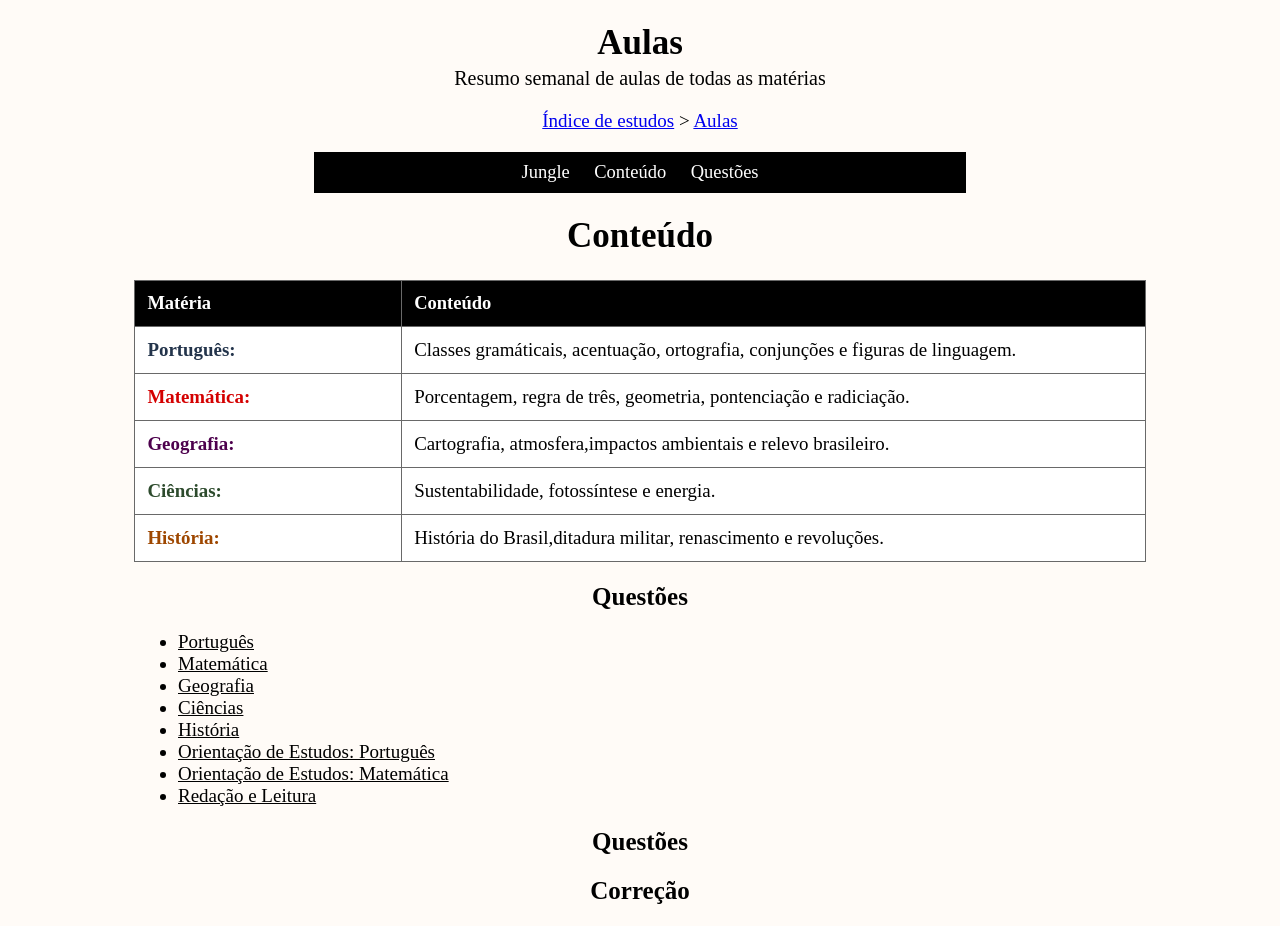
<file: estudos/aulas.html>
<!DOCTYPE html>
<html lang="pt-br">
<head>
    <meta charset="UTF-8">
    <meta name="viewport" content="width=device-width, initial-scale=1.0">
    <link rel="shortcut icon" href="../media/book.png" type="image/x-icon">
    <title>aulas</title>
    <style>
        body {
            font-family: 'Times New Roman', Times, serif;
            text-align: center;
            background-color: #fffbf7;
            font-size: 19px;
        }

        h1 {
            font-size: 35px;
        }

        h2 {
            font-size: 25px;
        } 

        h1,
        h2 {
            text-align: center;
        }

        header p {
            font-size: 20px;
            margin-top: -20px;
        }

        nav {
            width: 50%;
            background: black;
            font-weight: lighter;
            margin: 20px auto;
            padding: 10px;
            color: rgb(255, 255, 255);
            font-size: 18px;
        }

        nav p  a {
            color: rgb(255, 255, 255);
            text-decoration: none;
            font-size: 18.5px;
            padding: 0 10px;
        }

        nav p {
            margin: 0;
            gap: 15px;
        }

        nav a:hover {
            color: #ffffff;
            transition: 0.6s;
            text-decoration: underline;
        }

        table {
            width: 80%;
            margin: 20px auto;
            border-collapse: collapse;
            background: white;
            overflow: hidden;
        }

        th, td {
            border: 0.2px solid #696969;
            padding: 12px;
            text-align: left;
            font-size: 18.9px;
        }

        th {
            background: black;
            color: white;
            font-size: 18.5px;
        }

        td strong {
            display: inline-block;
            width: 200px; 
        }

        ul a{
            color: #000000;
            font-size: 28px;
        }

        ul {
        list-style-type: disc; 
        padding-left: 20px; 
        text-align: left; 
        margin-left: 150px;
        }

        li a {
            font-size: 19px;
            margin-bottom: 10px; 
        }

        /* Cores das matérias */
        .pt { color: rgb(35, 52, 75); }
        .mat { color: rgb(212, 0, 0); }
        .geo { color: rgb(77, 0, 77); }
        .cien { color: rgb(45, 75, 45); }
        .hist { color: rgb(158, 71, 0); }
        .oe-pt { color: rgb(252, 150, 66); }
        .oe-mat { color: rgb(172, 20, 10); }
        .red-lei { color: rgb(255, 0, 106); }


        ::selection{
            background-color: #c8d2ff;
            color: white;
        }

        mark{
        background-color: #c8d2ff;
        }
    </style>
</head>
<body>

    <header>
        <h1>Aulas</h1>
        <p>Resumo semanal de aulas de todas as matérias</p>
        <a href="index-estudos.html">Índice de estudos</a> > <a href="aulas.html">Aulas</a>
    </header>

    <nav>
        <p>
            <a href="https://jungleai.com" target="_blank">Jungle</a>  
            <a href="#conteudo">Conteúdo</a>  
            <a href="#questoes">Questões</a>
        </p>
    </nav>

    <h1 id="conteudo">Conteúdo</h1>
    <table>
        <tr>
            <th>Matéria</th>
            <th>Conteúdo</th>
        </tr>
        <tr><td><strong class="pt">Português:</strong></td><td>Classes gramáticais, acentuação, ortografia, conjunções e figuras de linguagem.</td></tr>
        <tr><td><strong class="mat">Matemática:</strong></td><td>Porcentagem, regra de três, geometria, pontenciação e radiciação.</td></tr>
        <tr><td><strong class="geo">Geografia:</strong></td><td>Cartografia, atmosfera,impactos ambientais e relevo brasileiro.</td></tr>
        <tr><td><strong class="cien">Ciências:</strong></td><td>Sustentabilidade, fotossíntese e energia.</td></tr>
        <tr><td><strong class="hist">História:</strong></td><td>História do Brasil,ditadura militar, renascimento e revoluções.</td></tr>
    </table>

    <section class="quest">
        <h2>Questões</h2>
                <p>
                    <ul>
                        <li><a href="#pt">Português</a></li>
                        <li><a href="#mat">Matemática</a></li>
                        <li><a href="#geo">Geografia</a></li>
                        <li><a href="#cien">Ciências</a></li>
                        <li><a href="#hist">História</a></li>
                        <li><a href="#oe-pt">Orientação de Estudos: Português</a></li>
                        <li><a href="#oe-mat">Orientação de Estudos: Matemática</a></li>
                        <li><a href="#red-lei">Redação e Leitura</a></li>
                    </ul>
        
                </p>
    </section>

    <h2>Questões</h2>
    <p> </p>

    <h2>Correção</h2>
    <p> </p>

</body>
</html>
</file>
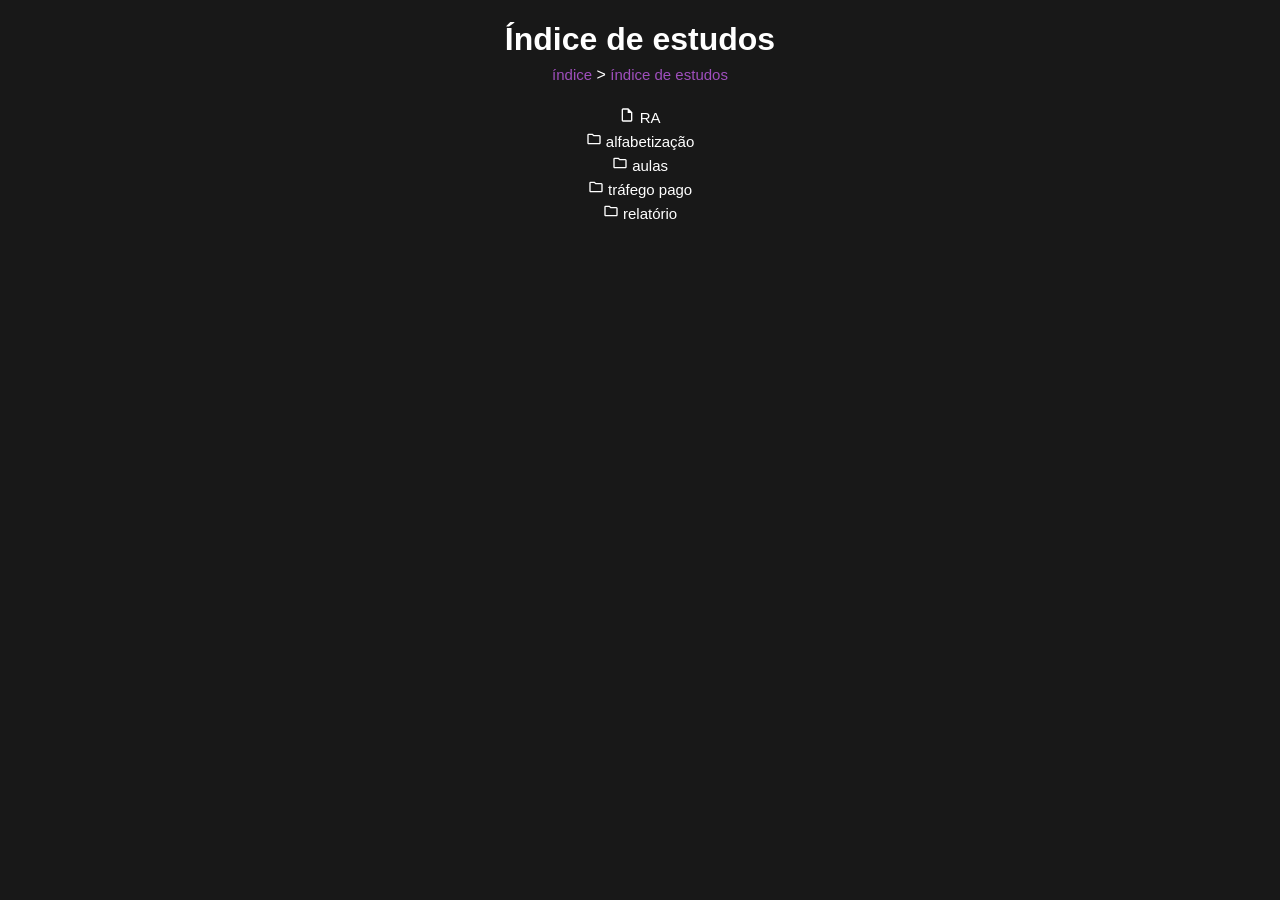
<file: estudos/index-estudos.html>
<!DOCTYPE html>
<html lang="en">
<head>
    <meta charset="UTF-8">
    <meta name="viewport" content="width=device-width, initial-scale=1.0">
    <link rel="stylesheet" href="../style.css">
    <link rel="shortcut icon" href="../media/book.png" type="image/x-icon">
    <title>Índice de estudos</title>
</head>
<body>
    <h1>Índice de estudos</h1>
    <a href="../index.html">índice</a> > <a href="index-estudos.html">índice de estudos</a>

    <br><br>

        <a href="ra.html">
            <p>
                <svg xmlns="http://www.w3.org/2000/svg" height="16px" viewBox="0 -960 960 960" width="16px" fill="#FFFFFF"><path d="M240-80q-33 0-56.5-23.5T160-160v-640q0-33 23.5-56.5T240-880h320l240 240v480q0 33-23.5 56.5T720-80H240Zm280-520v-200H240v640h480v-440H520ZM240-800v200-200 640-640Z"/></svg>
                RA
            </p>
        </a>

        <a href="alfabetização/index.html">
            <p>
                <svg xmlns="http://www.w3.org/2000/svg" height="16px" viewBox="0 -960 960 960" width="16px" fill="#FFFFFF"><path d="M160-160q-33 0-56.5-23.5T80-240v-480q0-33 23.5-56.5T160-800h240l80 80h320q33 0 56.5 23.5T880-640v400q0 33-23.5 56.5T800-160H160Zm0-80h640v-400H447l-80-80H160v480Zm0 0v-480 480Z"/></svg>
                alfabetização
            </p>
        </a>

        <a href="aulas.html">
            <p>
                <svg xmlns="http://www.w3.org/2000/svg" height="16px" viewBox="0 -960 960 960" width="16px" fill="#FFFFFF"><path d="M160-160q-33 0-56.5-23.5T80-240v-480q0-33 23.5-56.5T160-800h240l80 80h320q33 0 56.5 23.5T880-640v400q0 33-23.5 56.5T800-160H160Zm0-80h640v-400H447l-80-80H160v480Zm0 0v-480 480Z"/></svg>
                aulas
            </p>
        </a>

        <a href="tráfego pago/index.html">
            <p>
                <svg xmlns="http://www.w3.org/2000/svg" height="16px" viewBox="0 -960 960 960" width="16px" fill="#FFFFFF"><path d="M160-160q-33 0-56.5-23.5T80-240v-480q0-33 23.5-56.5T160-800h240l80 80h320q33 0 56.5 23.5T880-640v400q0 33-23.5 56.5T800-160H160Zm0-80h640v-400H447l-80-80H160v480Zm0 0v-480 480Z"/></svg>
                tráfego pago
            </p>
        </a>

        <a href="relatorio.html">
            <p>
                <svg xmlns="http://www.w3.org/2000/svg" height="16px" viewBox="0 -960 960 960" width="16px" fill="#FFFFFF"><path d="M160-160q-33 0-56.5-23.5T80-240v-480q0-33 23.5-56.5T160-800h240l80 80h320q33 0 56.5 23.5T880-640v400q0 33-23.5 56.5T800-160H160Zm0-80h640v-400H447l-80-80H160v480Zm0 0v-480 480Z"/></svg>
                relatório
            </p>
        </a>
</body>
</html>
</file>
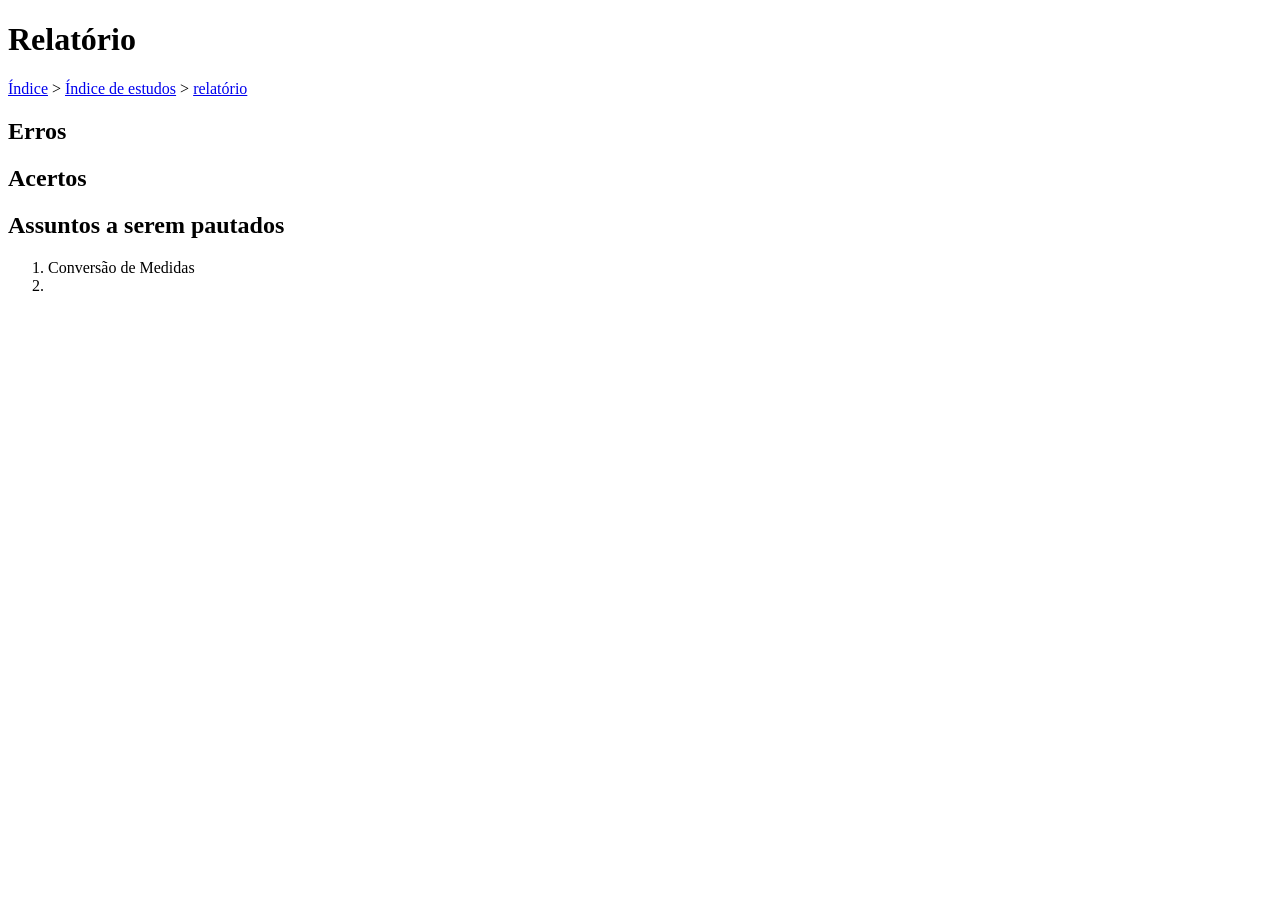
<file: estudos/relatorio.html>
<!DOCTYPE html>
<html lang="en">
<head>
    <meta charset="UTF-8">
    <meta name="viewport" content="width=device-width, initial-scale=1.0">
    <title>Relatório</title>
</head>
<body>
    <h1>Relatório</h1>
    <nav>
        <a href="../index.html">Índice</a> > <a href="index-estudos.html">Índice de estudos</a> > <a href="relatorio.html">relatório</a>
    </nav>

    <h2>Erros</h2>
    
    <h2>Acertos</h2>

    <h2>Assuntos a serem pautados</h2>
    <ol>
        <li>Conversão de Medidas</li>
        <li></li>
    </ol>

</body>
</html>
</file>
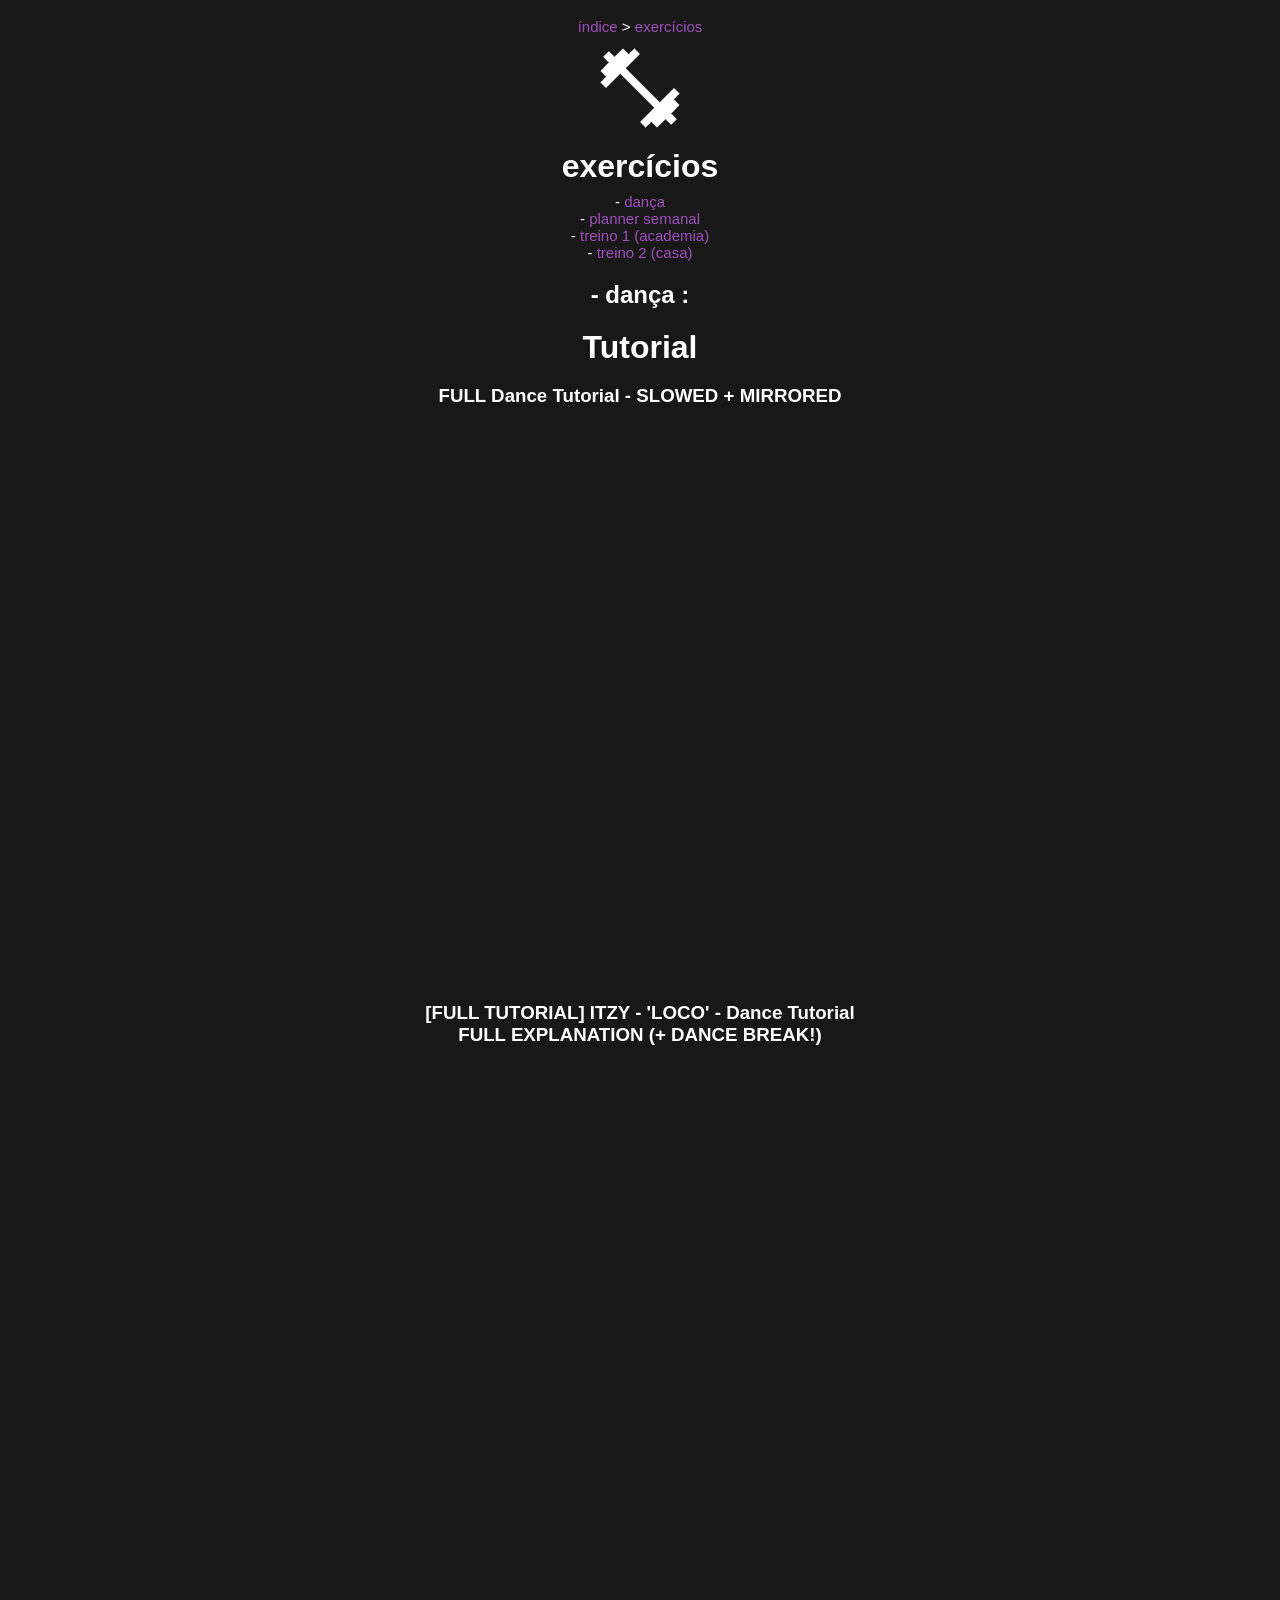
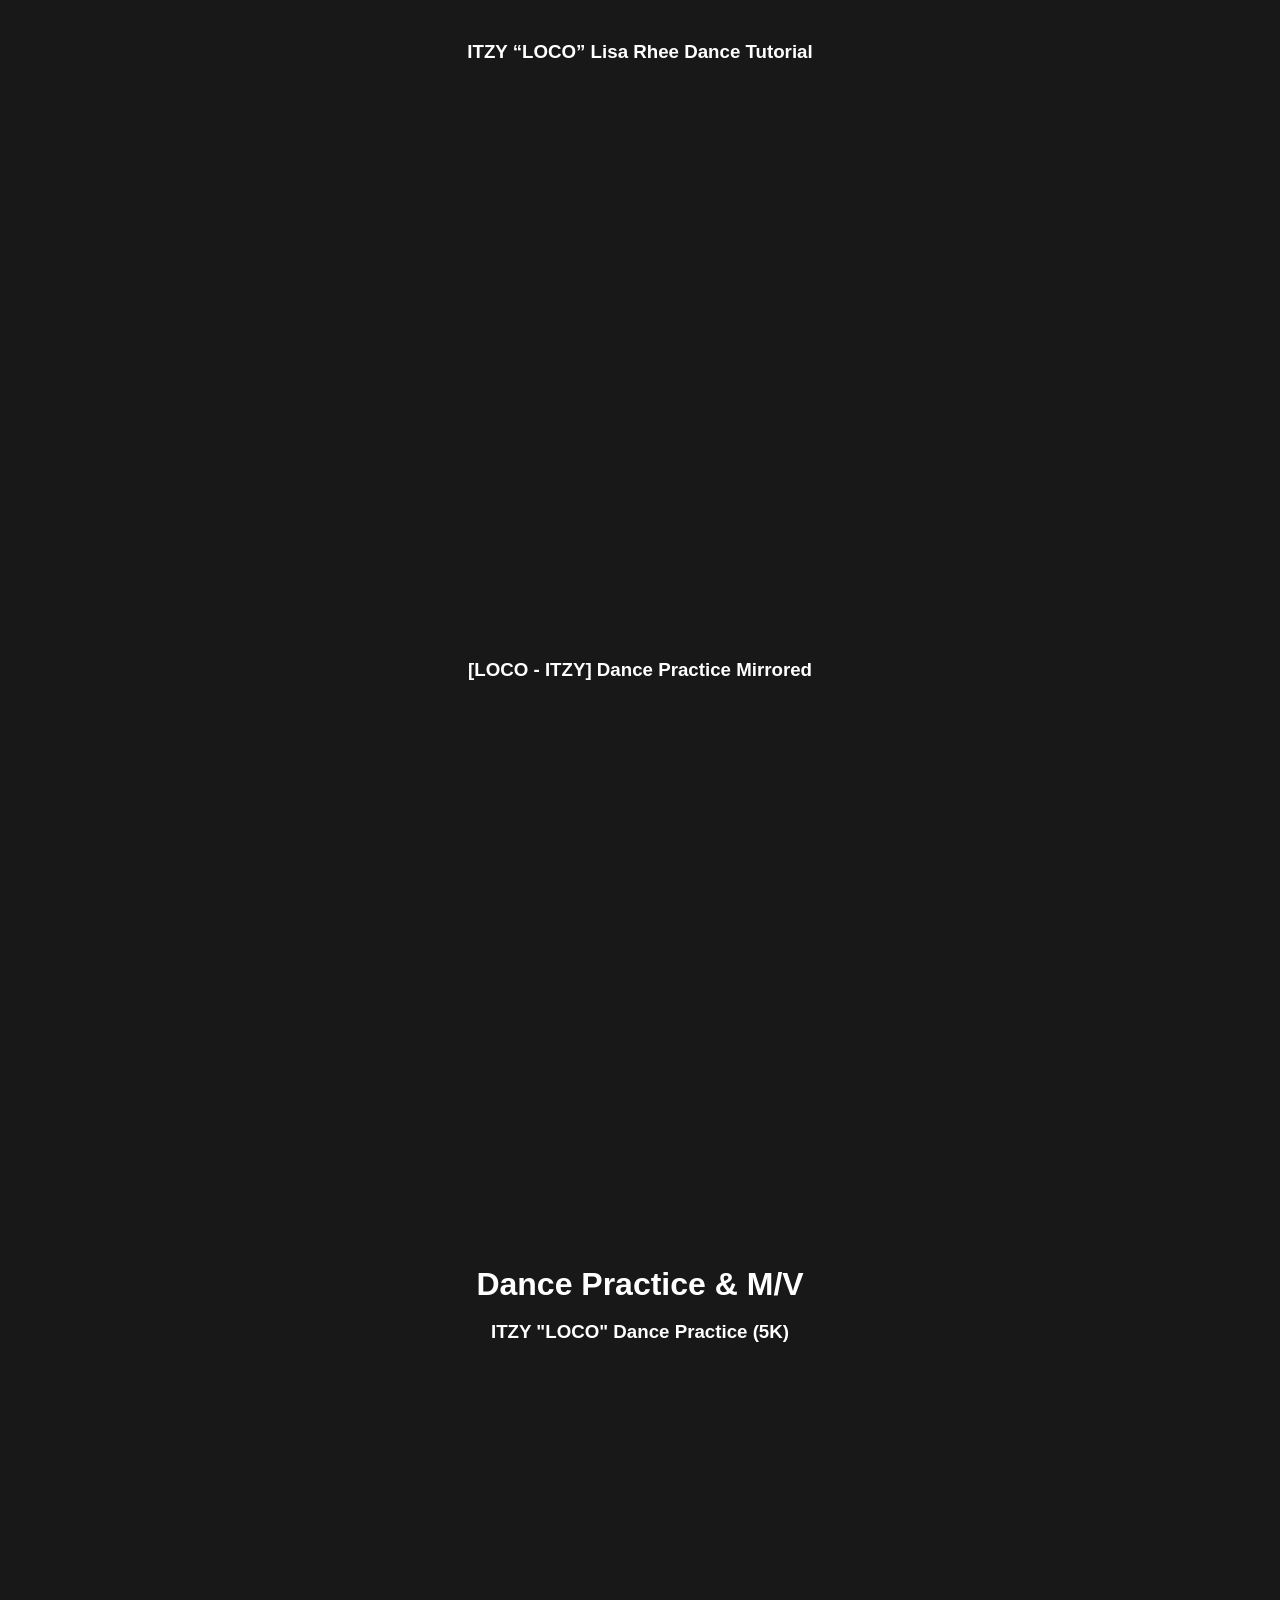
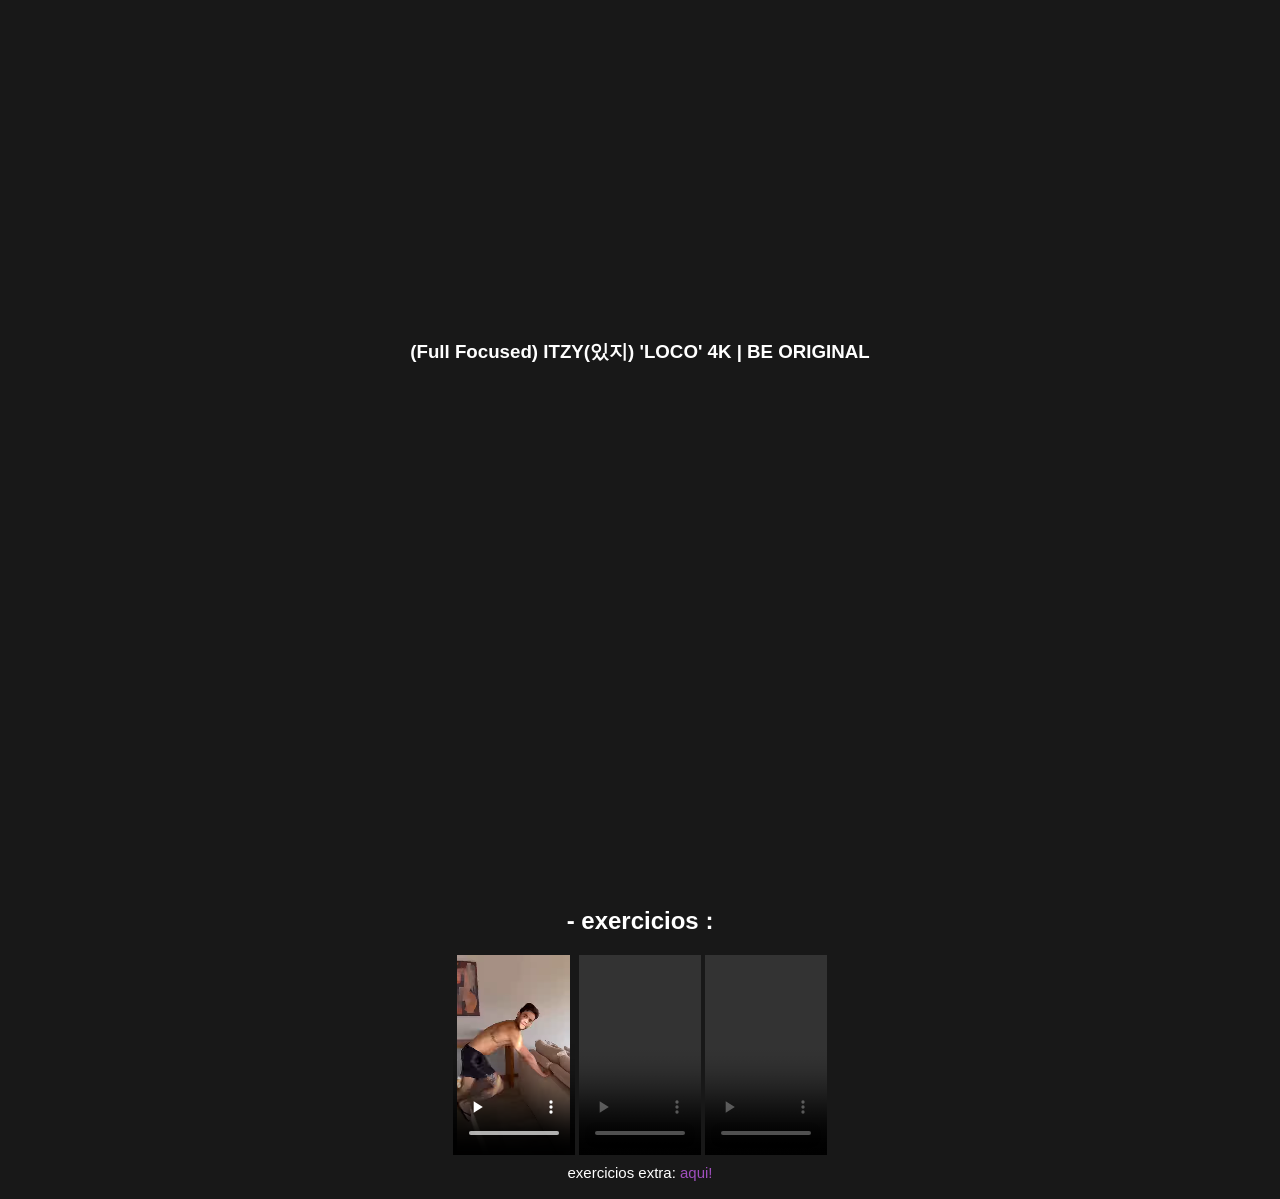
<file: exercicios/exercicios.html>
<!DOCTYPE html>
<html lang="en">
<head>
    <meta charset="UTF-8">
    <meta name="viewport" content="width=device-width, initial-scale=1.0">
 <link rel="shortcut icon" href="../media/gym.png" type="image/x-icon">
<link rel="stylesheet" href="../style.css">
    <title>exercícios</title>
    <style>
        body{
            font-family: Arial, Helvetica, sans-serif;
        }

        table{
            max-width: 1050px;
            min-width: 500px;
            border-collapse: collapse;
            position: relative;
            color: black;
            background-color: rgb(235, 234, 234);
        }

        td, th {
            border: 1px solid black;
            padding: 5px;
            text-align: left;
        }

        thead, tfoot{
            background-color:  rgb(159, 79, 189);
            color: white;
        }

        thead > tr > th{
            position: sticky;
            top: -1px;
            background-color:  rgb(159, 79, 189);
        }

        tbody > tr:nth-child(2n){
            background-color: rgb(230, 229, 229);
        }

        caption{
            font-size: 1.5em;
            font-weight: bold;
            padding: 10px;
            background-color: rgb(159, 79, 189);
            color: white;
        }
    </style>
</head>
<body>
<p>
    <a href="../index.html"> índice </a>>
    <a href="exercicios.html"> exercícios </a>
</p> 

<img src="../media/gym.png" alt="">

<h1>exercícios</h1>

<p>
    - <a href="#danca">dança</a> <br>
    - <a href="#planner">planner semanal</a> <br>
    - <a href="treino001.html">treino 1 (academia)</a> <br>
    - <a href="treino002.html">treino 2 (casa)</a>
</p>

<h2>- dança :</h2>

<h1>Tutorial</h1>

<h3>FULL Dance Tutorial - SLOWED + MIRRORED</h3>
<iframe width="560" height="315" src="https://www.youtube.com/embed/hYZQbMtwhlw?si=W0nsCK5L-y50-wrR" title="YouTube video player" frameborder="0" allow="accelerometer; autoplay; clipboard-write; encrypted-media; gyroscope; picture-in-picture; web-share" referrerpolicy="strict-origin-when-cross-origin" allowfullscreen></iframe> <br> <br> <br> <br>

<h3>[FULL TUTORIAL] ITZY - 'LOCO' - Dance Tutorial <br> FULL EXPLANATION (+ DANCE BREAK!)</h3>
<iframe width="560" height="315" src="https://www.youtube.com/embed/JCc2a1ReCaY?si=KeAYfNdDJkcomaSm" title="YouTube video player" frameborder="0" allow="accelerometer; autoplay; clipboard-write; encrypted-media; gyroscope; picture-in-picture; web-share" referrerpolicy="strict-origin-when-cross-origin" allowfullscreen></iframe> <br> <br> <br> <br>

<h3>ITZY “LOCO” Lisa Rhee Dance Tutorial</h3>
<iframe width="560" height="315" src="https://www.youtube.com/embed/KGsMHcPiSSA?si=8oHbAcdFanz2ueiF" title="YouTube video player" frameborder="0" allow="accelerometer; autoplay; clipboard-write; encrypted-media; gyroscope; picture-in-picture; web-share" referrerpolicy="strict-origin-when-cross-origin" allowfullscreen></iframe> <br> <br> <br> <br>

<h3>[LOCO - ITZY] Dance Practice Mirrored</h3>
<iframe width="560" height="315" src="https://www.youtube.com/embed/QG5QJ8RkCYo?si=Ku6JFaB2ABEpwlSc" title="YouTube video player" frameborder="0" allow="accelerometer; autoplay; clipboard-write; encrypted-media; gyroscope; picture-in-picture; web-share" referrerpolicy="strict-origin-when-cross-origin" allowfullscreen></iframe> <br> <br> <br> <br>

<h1>Dance Practice & M/V</h1>

<h3>ITZY "LOCO" Dance Practice (5K)</h3>
<iframe width="560" height="315" src="https://www.youtube.com/embed/jr9lqsHUS-o?si=Za-ba7lsTjf4a7nO" title="YouTube video player" frameborder="0" allow="accelerometer; autoplay; clipboard-write; encrypted-media; gyroscope; picture-in-picture; web-share" referrerpolicy="strict-origin-when-cross-origin" allowfullscreen></iframe> <br> <br> <br> <br>

<h3>(Full Focused) ITZY(있지) 'LOCO' 4K | BE ORIGINAL</h3>
<iframe width="560" height="315" src="https://www.youtube.com/embed/pP-qhRZ_K1o?si=s-wBhJfa5pQDNevL" title="YouTube video player" frameborder="0" allow="accelerometer; autoplay; clipboard-write; encrypted-media; gyroscope; picture-in-picture; web-share" referrerpolicy="strict-origin-when-cross-origin" allowfullscreen></iframe>


    <h2>-      exercicios  :   </h2>
    <video src="../media/video2.mp4" controls muted width="122px" height="200px"></video>

    <video src="../media/video1.mp4" controls muted width="122px" height="200px"></video>
    
    <video src="../media/video3.mp4" controls muted width="122px" height="200px"></video>

    <p>exercicios extra: <a href="https://youtu.be/8m7_LUVKsIk?si=QylOwD40HjcUV7fA&t=91">aqui!</a></p>

</body>
</html>
</file>
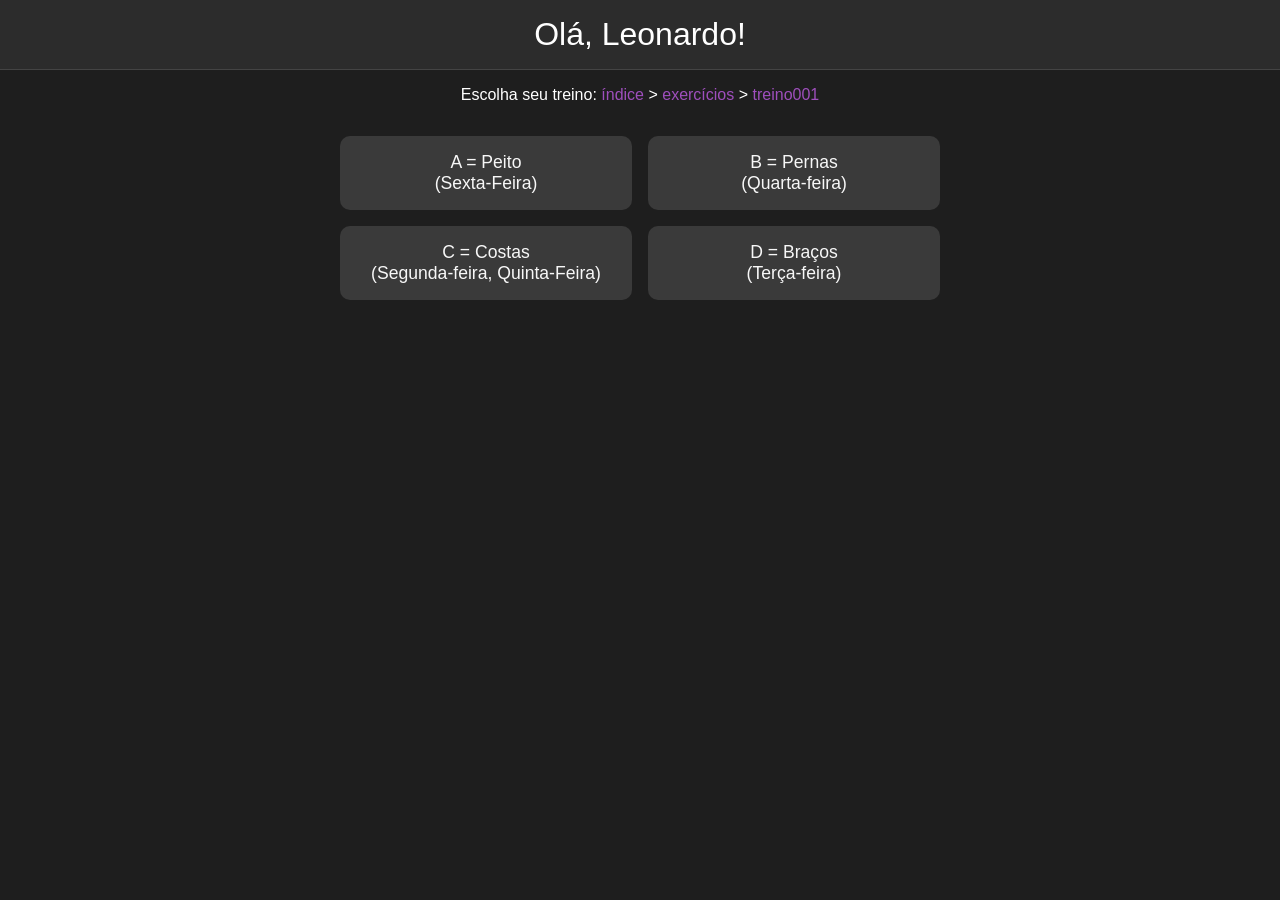
<file: exercicios/treino001.html>
<!DOCTYPE html>
<html lang="pt-br">
<head>
<meta charset="UTF-8">
<meta name="viewport" content="width=device-width, initial-scale=1.0">
<link rel="shortcut icon" href="../media/gym.png" type="image/x-icon">
<title>Treino (Academia)</title>
<style>
body {
    margin: 0;
    font-family: Arial, sans-serif;
    background: #1e1e1e;
    color: #fff;
    text-align: center;
}

header {
    background: #2c2c2c;
    padding: 1rem;
    font-size: 2rem;
    border-bottom: 1px solid #444;
    color: #fff;
}

.container {
    display: grid;
    grid-template-columns: repeat(auto-fit, minmax(250px, 1fr));
    max-width: 600px;
    gap: 1rem;
    padding: 1rem;
    margin: 0 auto;
}

.treino {
    cursor: pointer;
    background: #3a3a3a;
    padding: 1rem;
    border-radius: 10px;
    transition: background 0.3s;
    font-size: 1.1rem;
    color: #f7f7f7;
}

.treino:hover {
    background: #555;
}

#overlay {
    position: fixed;
    top: 0;
    left: 0;
    width: 100%;
    height: 100%;
    background: #1e1e1e;
    color: #fff;
    display: none;
    flex-direction: column;
    justify-content: flex-start;
    align-items: center;
    padding: 2rem;
    box-sizing: border-box;
    z-index: 1000;
    overflow-y: auto;
}

#overlay h3 {
    color: rgb(159, 79, 189);
}

#closeBtn {
    position: absolute;
    top: 20px;
    right: 30px;
    font-size: 2rem;
    cursor: pointer;
    background: none;
    border: none;
    color: rgb(159, 79, 189);
    transition: transform 0.2s;
}

#closeBtn:hover {
    transform: scale(1.2);
}

.contador {
    display: block;
    margin: 0.5rem auto;
    padding: 0.5rem 1rem;
    background: rgb(159, 79, 189);
    color: white;
    border: none;
    border-radius: 8px;
    font-size: 1rem;
    cursor: pointer;
    transition: background 0.3s, transform 0.2s;
    width: 70%;
}

.contador:hover {
    background: rgba(159, 79, 189, 0.85);
    transform: scale(1.05);
}

hr {
    width: 80%;
    border: 1px solid rgb(159, 79, 189);
    margin: 1rem auto;
}

a {
    color: rgb(159, 79, 189);
    text-decoration: none;
}

a:hover {
    text-decoration: underline;
}

.ex {
    margin-bottom: 2px;
    font-size: 17px;
    line-height: 25px;
}

.ex strong {
    font-size: 17px;
    margin-bottom: 2px;
    color: rgb(159, 79, 189);
}
</style>
</head>
<body>

<header>Olá, Leonardo!</header>
<p>Escolha seu treino: <a href="exercicios.html">índice</a> > <a href="exercicios.html">exercícios</a> > <a href="treino001.html">treino001</a></p>

<div class="container">
<div class="treino" onclick="mostrar('A')">A = Peito <br> (Sexta-Feira)</div>
<div class="treino" onclick="mostrar('B')">B = Pernas <br> (Quarta-feira)</div>
<div class="treino" onclick="mostrar('C')">C = Costas <br> (Segunda-feira, Quinta-Feira)</div>
<div class="treino" onclick="mostrar('D')">D = Braços <br> (Terça-feira)</div>
</div>

<div id="overlay">
<button id="closeBtn" onclick="fechar()">×</button>
<div id="detalhes"></div>
</div>

<script>
function mostrar(tipo){
const overlay=document.getElementById('overlay');
const detalhes=document.getElementById('detalhes');

function ex(nome,series,reps,carga,int){
return `
<div class="ex">
<strong>${nome}</strong><br>
Séries: ${series} &nbsp;&nbsp; Reps: ${reps}<br>
Carga: ${carga}<br>
Intervalo: ${int}<br>
<button class="contador" onclick="contar(this, ${series})">Séries concluídas: 0/${series}</button>
<hr>
</div>
`;
}

let t=`<h3>Treino ${tipo}</h3><hr>`;

if(tipo==='A'){
t+=ex("Supino Inclinado","4","8 a 10","7,5kg","1min");
t+=ex("Supino Reto Guiado","4","8 a 10","5kg PR","1min");
t+=ex("Supino Inclinado Guiado","4","8 a 10","5kg PR","1min");
t+=ex("Fly","4","8 a 10","12kg","1min");
t+=ex("Tríceps Corda","4","8 a 10","12.5kg","1min");
t+=ex("Tríceps Francês Corda","4","8","7.5kg","1min");
t+=ex("Tríceps Testa Halter","4","8 a 10","5kg PR","1min");
} 

if(tipo==='B'){
t+=ex("Puxador Fechado Triângulo","4","8 a 10","25kg PR","1min");
t+=ex("Remada Baixa Triângulo","4","8 a 10","39kg PR","1min");
t+=ex("Fly Inverso","4","8 a 10","10kg","1min");
t+=ex("Puxada Articulada","4","8 a 10","10kg","1min");
t+=ex("Remada Articulada Aberta","4","15","40kg","1min");
t+=ex("Lombar Banco","4","8 a 10","-","1min");
}

if(tipo==='C'){
t+=ex("Leg Press 45","5","8 a 10","20kg PR","1min");
t+=ex("Hack","4","8 a 10","20kg PR","1min");
t+=ex("Cadera Extensora","4","8 a 10","","1min");
t+=ex("Mesa Flexora","4","8 a 10","","1min");
t+=ex("Cadeira Flexora","4","8 a 10","","1min");
t+=ex("Cadeira Abdutora","4","8 a 10","","1min");
t+=ex("Cadeira Adutora","4","8 a 10","","1min");
t+=ex("Panturrilha Em Pé","4","8 a 10","20kg PR","1min");
t+=ex("Panturrilha Banco","4","8 a 10","20kg PR","1min");
}

if(tipo==='D'){
t+=ex("Desenvolvimento Articulado","4","8 a 10","7.5kg","1min");
t+=ex("Elevação Lateral Sentado","4","8 a 10","12kg","1min");
t+=ex("Elevação Frontal","4","8 a 10","10kg PR","1min");
t+=ex("Remada Alta","4","8 a 10","10kg PR","1min");
t+=ex("Rosca Direta na Polia","4","8 a 10","12.5kg","1min");
t+=ex("Rosca Martelo","4","8 a 10","7kg PR","1min");
t+=ex("Rosca Scott Banco","4","8 a 10","16kg","1min");
}

detalhes.innerHTML=t;
overlay.style.display='flex';

clearTimeout(window.fechamento);
window.fechamento=setTimeout(fechar,7200000);
}

function contar(btn,total){
let n=parseInt(btn.dataset.n)||0;
n++;
if(n>total)n=0;
btn.dataset.n=n;
btn.textContent=`Séries concluídas: ${n}/${total}`;
}

function fechar(){
document.getElementById('overlay').style.display='none';
}
</script>

</body>
</html>
</file>
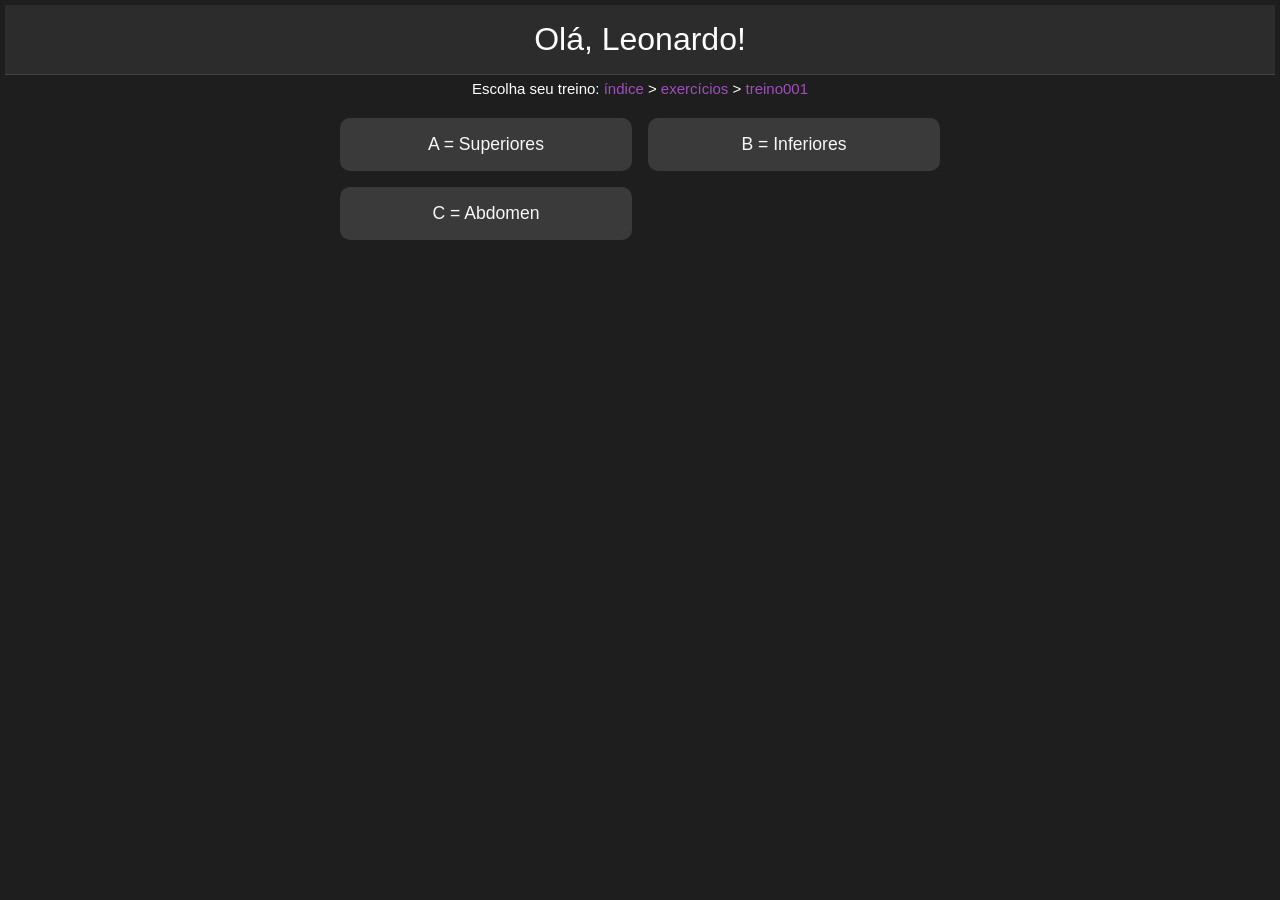
<file: exercicios/treino002.html>
<!DOCTYPE html>
<html lang="pt-br">
<head>
<meta charset="UTF-8">
<meta name="viewport" content="width=device-width, initial-scale=1.0">
<link rel="stylesheet" href="../style.css">
<title>Treino (Casa)</title>
<style>
body {
    margin: 0;
    font-family: Arial, sans-serif;
    background: #1e1e1e;
    color: #fff;
    text-align: center;
}

header {
    background: #2c2c2c;
    padding: 1rem;
    font-size: 2rem;
    border-bottom: 1px solid #444;
    color: #fff;
}

.container {
    display: grid;
    grid-template-columns: repeat(auto-fit, minmax(250px, 1fr));
    max-width: 600px;
    gap: 1rem;
    padding: 1rem;
    margin: 0 auto;
}

.treino {
    cursor: pointer;
    background: #3a3a3a;
    padding: 1rem;
    border-radius: 10px;
    transition: background 0.3s;
    font-size: 1.1rem;
    color: #f7f7f7;
}

.treino:hover {
    background: #555;
}

#overlay {
    position: fixed;
    top: 0;
    left: 0;
    width: 100%;
    height: 100%;
    background: #1e1e1e;
    color: #fff;
    display: none;
    flex-direction: column;
    justify-content: flex-start;
    align-items: center;
    padding: 2rem;
    box-sizing: border-box;
    z-index: 1000;
    overflow-y: auto;
}

#overlay h3 {
    color: rgb(159, 79, 189);
}

#closeBtn {
    position: absolute;
    top: 20px;
    right: 30px;
    font-size: 2rem;
    cursor: pointer;
    background: none;
    border: none;
    color: rgb(159, 79, 189);
    transition: transform 0.2s;
}

#closeBtn:hover {
    transform: scale(1.2);
}

.contador {
    display: block;
    margin: 0.5rem auto;
    padding: 0.5rem 1rem;
    background: rgb(159, 79, 189);
    color: white;
    border: none;
    border-radius: 8px;
    font-size: 1rem;
    cursor: pointer;
    transition: background 0.3s, transform 0.2s;
    width: 70%;
}

.contador:hover {
    background: rgba(159, 79, 189, 0.85);
    transform: scale(1.05);
}

hr {
    width: 80%;
    border: 1px solid rgb(159, 79, 189);
    margin: 1rem auto;
}

a {
    color: rgb(159, 79, 189);
    text-decoration: none;
}

a:hover {
    text-decoration: underline;
}

@keyframes fade {
    from { opacity: 0; }
    to { opacity: 1; }
}

.ex {
    margin-bottom: 2px;
    font-size: 17px;
    line-height: 25px;
}

.ex strong {
    font-size: 17px;
    margin-bottom: 2px;
    color: rgb(159, 79, 189);
}
</style>
</head>
<body>

<header>Olá, Leonardo!</header>
<p>Escolha seu treino: <a href="exercicios.html">índice</a> > <a href="exercicios.html">exercícios</a> > <a href="treino001.html">treino001</a></p>

<div class="container">
<div class="treino" onclick="mostrar('A')">A = Superiores</div>
<div class="treino" onclick="mostrar('B')">B = Inferiores</div>
<div class="treino" onclick="mostrar('C')">C = Abdomen</div>
</div>

<div id="overlay">
<button id="closeBtn" onclick="fechar()">×</button>
<div id="detalhes"></div>
</div>

<script>
function mostrar(tipo){
const overlay=document.getElementById('overlay');
const detalhes=document.getElementById('detalhes');

function ex(nome,series,reps,int){
return `
<div class="ex">
<strong>${nome}</strong><br>
Séries: ${series} &nbsp;&nbsp; Reps: ${reps}<br>
Intervalo: ${int}<br>
<button class="contador" onclick="contar(this, ${series})">Séries concluídas: 0/${series}</button>
<hr>
</div>
`;
}

let t=`<h3>Treino ${tipo}</h3><hr>`;

if(tipo==='A'){
t+=ex("Supino Inclinado",4,"10","1min");
t+=ex("Supino Declinado",4,"8/8/6/6 *PR*","1min");
t+=ex("Supino Reto Halter",4,"8 a 10","1min");
t+=ex("Supino Vertical em pé",4,"8","1min");
t+=ex("Tríceps Pulley",4,"8","1min");
t+=ex("Tríceps Francês Corda",4,"8","1min");
t+=ex("Prancha Isométrica",4,"Máximo","1min");
t+=ex("Abdominal Reto Solo + Infra Solo",4,"Máximo","1min");
}

if(tipo==='B'){
t+=ex("Elevação Pélvica",4,"12","1min");
t+=ex("Coice",4,"8","1min");
t+=ex("Agachamento",4,"10","1min");
t+=ex("Agachamento Búlgaro",4,"8","1min");
t+=ex("Abdução deitado",3,"15","1min");
t+=ex("Afundo",4,"8","1min");
}

if(tipo==='C'){
t+=ex("Elevação Pélvica",4,"12","1min");
t+=ex("Coice",4,"8","1min");
t+=ex("Agachamento",4,"10","1min");
t+=ex("Agachamento Búlgaro",4,"8","1min");
t+=ex("Abdução em pé",4,"15","1min");
}

detalhes.innerHTML=t;
overlay.style.display='flex';

clearTimeout(window.fechamento);
window.fechamento=setTimeout(fechar,7200000);
}

function contar(btn,total){
let n=parseInt(btn.dataset.n)||0;
n++;
if(n>total)n=0;
btn.dataset.n=n;
btn.textContent=`Séries concluídas: ${n}/${total}`;
}

function fechar(){document.getElementById('overlay').style.display='none';}
</script>

</body>
</html>
</file>
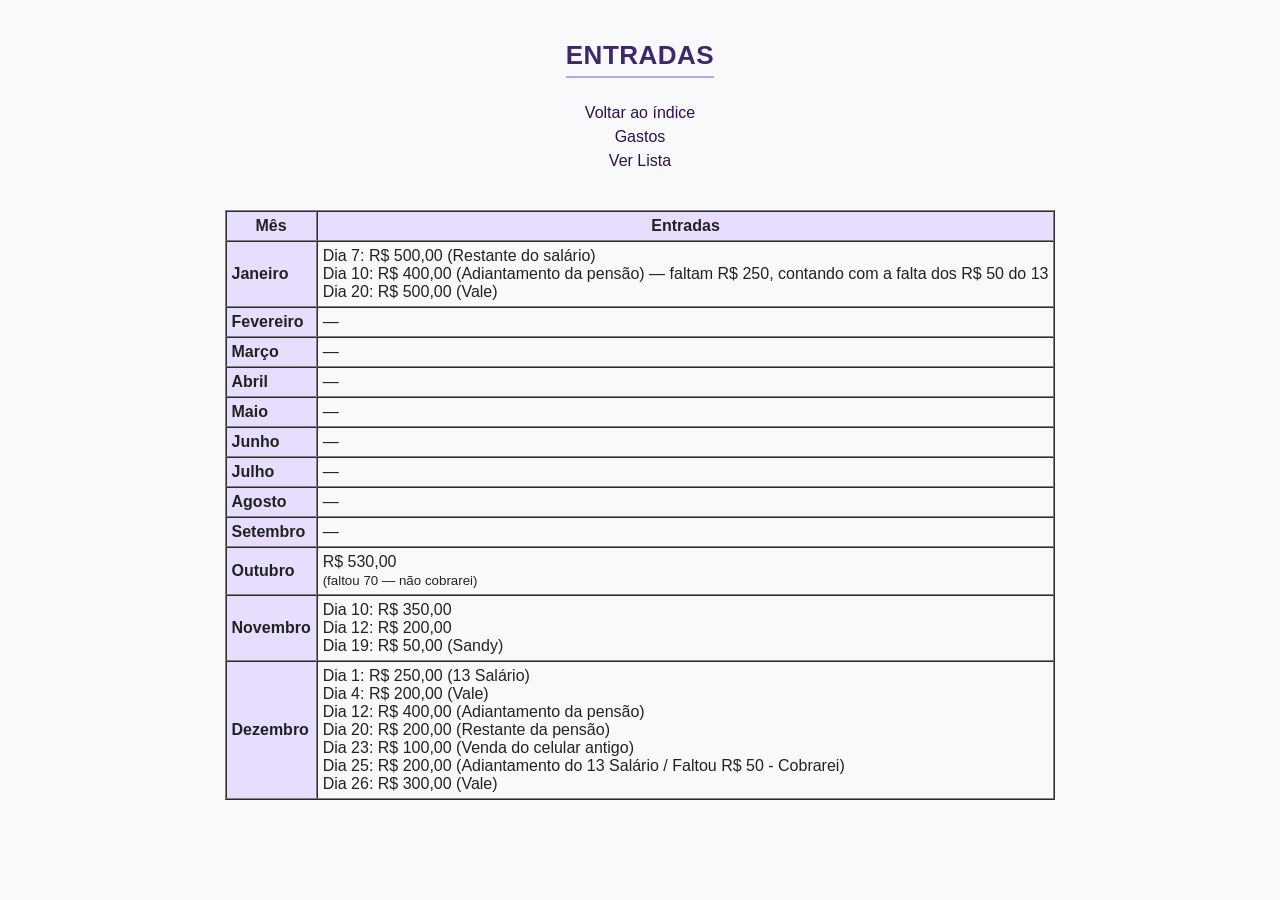
<file: financas/entradas.html>
<!DOCTYPE html>
<html lang="pt-br">
<head>
  <meta charset="UTF-8">
  <meta name="viewport" content="width=device-width, initial-scale=1.0">
  <link rel="shortcut icon" href="../media/money.png" type="image/x-icon">
  <title>Entradas</title>
  <style>
    * {
      box-sizing: border-box;
      margin: 0;
      padding: 0;
    }

    body {
      font-family: "Segoe UI", Arial, sans-serif;
      background-color: #f9f9fb;
      color: #222;
      padding: 40px;
      text-align: center;
    }

    h1 {
      font-size: 26px;
      color: #3e276b;
      margin-bottom: 20px;
      text-transform: uppercase;
      letter-spacing: 0.5px;
      border-bottom: 2px solid #bca7e5;
      display: inline-block;
      padding-bottom: 5px;
    }

    nav {
      margin-bottom: 40px;
    }

    a {
      color: rgb(48, 15, 80);
      text-decoration: none;
      font-weight: 500;
      display: block;
      margin: 6px 0;
    }

    a:hover {
      text-decoration: underline;
    }

    .container {
      background: #ffffff;
      padding: 30px;
      border: 1px solid #cfc6eb;
      border-radius: 8px;
      width: 100%;
      max-width: 600px;
      margin: 20px auto;
      text-align: left;
    }

    form {
      display: flex;
      flex-direction: column;
      gap: 10px;
      margin-bottom: 20px;
    }

    input, button, select {
      padding: 10px;
      border: 1px solid #b5a8d9;
      border-radius: 4px;
      font-size: 15px;
      background-color: #fff;
      color: #222;
    }

    input:focus, select:focus {
      outline: 1px solid #9370db;
    }

    button {
      background-color: #f5f1ff;
      cursor: pointer;
      transition: background 0.2s;
    }

    button:hover {
      background-color: #e6defc;
    }

    th, .mes {
      background-color: #e6defc;
      font-weight: bold;
    }

    th, td {
      padding: 5px;
    }

    .excluir {
      cursor: pointer;
      color: #7d3c98;
      font-size: 16px;
      margin-left: 8px;
    }

    .excluir:hover {
      color: #a865c9;
    }

    .total {
      font-size: 16px;
      font-weight: bold;
      color: #3e276b;
      margin-top: 10px;
    }
  </style>
</head>
<body>
  <header>
    <h1>Entradas</h1>
    <nav>
      <a href="wish-list.html">Voltar ao índice</a>
      <a href="gastos.html">Gastos</a>
      <a href="#tabela">Ver Lista</a>
    </nav>
  </header>


    <center>
      <table border="1" cellpadding="8" cellspacing="0">
      <tr>
        <th>Mês</th>
        <th>Entradas</th>
      </tr>
      <tr>
        <td class="mes">Janeiro</td>
        <td>
          Dia 7: R$ 500,00 (Restante do salário) <br>
          Dia 10: R$ 400,00 (Adiantamento da pensão) — faltam R$ 250, contando com a falta dos R$ 50 do 13 <br>
          Dia 20: R$ 500,00 (Vale) <br>
        </td>
      </tr>
      <tr>
        <td class="mes">Fevereiro</td>
        <td>—</td>
      </tr>
      <tr>
        <td class="mes">Março</td>
        <td>—</td>
      </tr>
      <tr>
        <td class="mes">Abril</td>
        <td>—</td>
      </tr>
      <tr>
        <td class="mes">Maio</td>
        <td>—</td>
      </tr>
      <tr>
        <td class="mes">Junho</td>
        <td>—</td>
      </tr>
      <tr>
        <td class="mes">Julho</td>
        <td>—</td>
      </tr>
      <tr>
        <td class="mes">Agosto</td>
        <td>—</td>
      </tr>
      <tr>
        <td class="mes">Setembro</td>
        <td>—</td>
      </tr>
      <tr>
        <td class="mes">Outubro</td>
        <td>R$ 530,00 <br><small>(faltou 70 — não cobrarei)</small></td>
      </tr>
      <tr>
        <td class="mes">Novembro</td>
        <td>
          Dia 10: R$ 350,00 <br>
          Dia 12: R$ 200,00 <br>
          Dia 19: R$ 50,00 (Sandy) <br>
        </td>
      </tr>
      <tr>
        <td class="mes">Dezembro</td>
        <td>
          Dia 1: R$ 250,00 (13 Salário) <br>
          Dia 4: R$ 200,00 (Vale) <br>
          Dia 12: R$ 400,00 (Adiantamento da pensão) <br>
          Dia 20: R$ 200,00 (Restante da pensão) <br>
          Dia 23: R$ 100,00 (Venda do celular antigo) <br>
          Dia 25: R$ 200,00 (Adiantamento do 13 Salário / Faltou R$ 50 - Cobrarei) <br>
          Dia 26: R$ 300,00 (Vale) <br>
        </td>
      </tr>
        </table>
    </center>

</body>
</html>
</file>
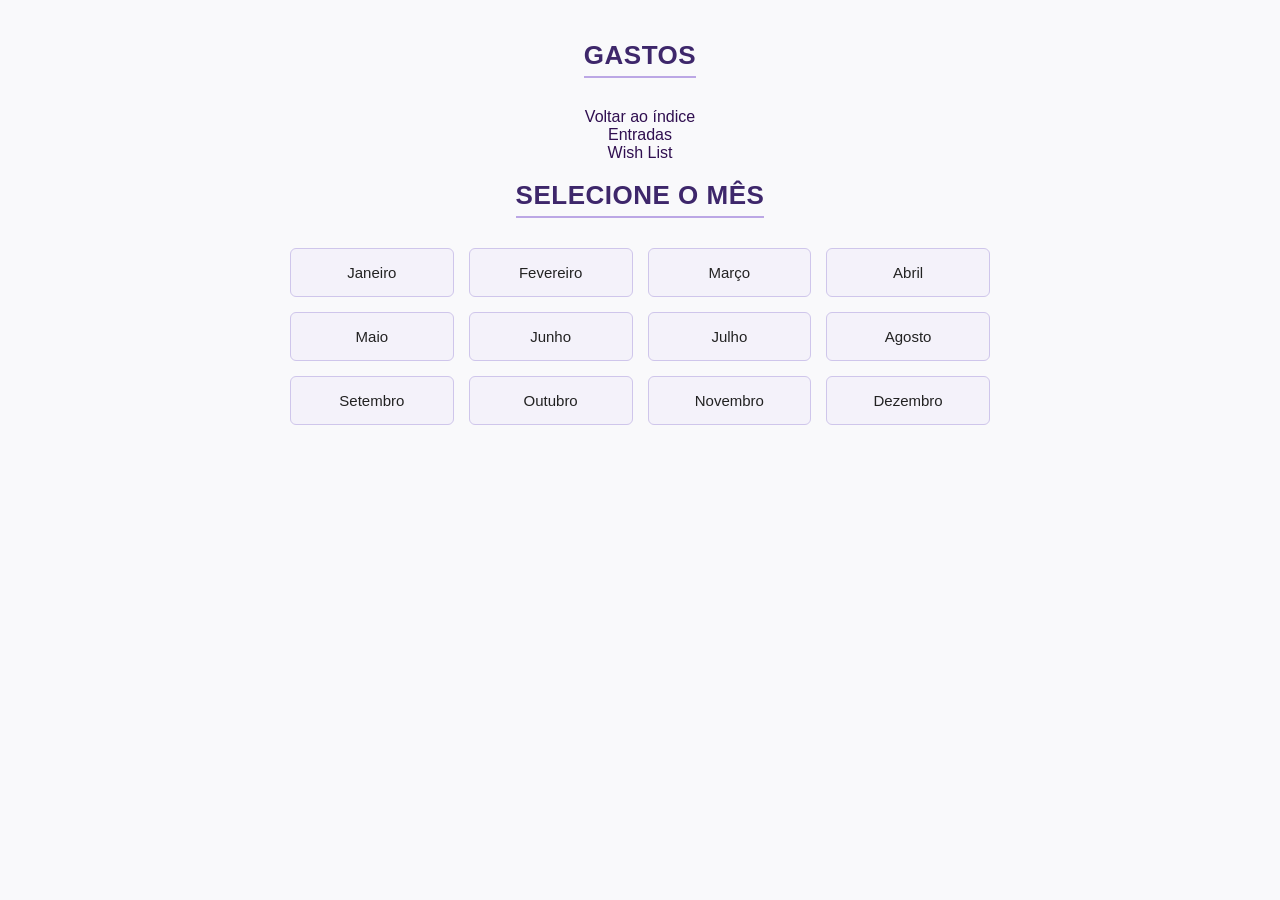
<file: financas/gastos.html>
<!DOCTYPE html>
<html lang="pt-br">
<head>
  <meta charset="UTF-8" />
  <meta name="viewport" content="width=device-width, initial-scale=1.0"/>
  <link rel="shortcut icon" href="../media/money.png" type="image/x-icon">
  <title>Finanças - Gastos Mensais</title>
  <style>
  * {
      box-sizing: border-box;
      margin: 0;
      padding: 0;
    }

    body {
      font-family: "Segoe UI", Arial, sans-serif;
      background-color: #f9f9fb;
      color: #222;
      padding: 40px;
      text-align: center;
    }

    h1,
    h2 {
      font-size: 26px;
      color: #3e276b;
      margin-bottom: 30px;
      text-transform: uppercase;
      letter-spacing: 0.5px;
      border-bottom: 2px solid #bca7e5;
      display: inline-block;
      padding-bottom: 5px;
    }

    .grid {
      display: grid;
      grid-template-columns: repeat(auto-fit, minmax(140px, 1fr));
      gap: 15px;
      max-width: 700px;
      margin: 0 auto;
    }

    .item {
      background: #f4f2fa;
      border: 1px solid #cfc6eb;
      padding: 15px 10px;
      border-radius: 6px;
      cursor: pointer;
      transition: background 0.2s, box-shadow 0.2s;
      font-size: 15px;
    }

    .item:hover {
      background: #ebe6f8;
      box-shadow: 0 0 4px rgba(120, 78, 200, 0.2);
    }

    .container {
      background: #ffffff;
      padding: 30px;
      border: 1px solid #cfc6eb;
      border-radius: 8px;
      width: 100%;
      max-width: 600px;
      margin: auto;
      text-align: left;
    }

    form {
      display: flex;
      flex-direction: column;
      gap: 10px;
      margin-bottom: 20px;
    }

    input, button {
      padding: 10px;
      border: 1px solid #b5a8d9;
      border-radius: 4px;
      font-size: 15px;
      background-color: #fff;
      color: #222;
    }

    input:focus {
      outline: 1px solid #9370db;
    }

    button {
      background-color: #f5f1ff;
      cursor: pointer;
      transition: background 0.2s;
    }

    button:hover {
      background-color: #e6defc;
    }

    a {
      color: rgb(48, 15, 80);
      text-decoration: none;
      font-weight: 500;
    }

    a:hover {
      text-decoration: underline;
    }

    #lista-gastos {
      list-style: none;
      margin-bottom: 20px;
      padding: 0;
    }

    #lista-gastos li {
      display: flex;
      justify-content: space-between;
      align-items: center;
      padding: 8px 0;
      border-bottom: 1px solid #cfc6eb;
      font-size: 15px;
    }

    .total {
      font-size: 16px;
      font-weight: bold;
      color: #3e276b;
      margin-top: 15px;
    }

    .excluir {
      cursor: pointer;
      color: #7d3c98;
      font-size: 16px;
      margin-left: 8px;
    }

    .excluir:hover {
      color: #a865c9;
    }

    .voltar {
      display: block;
      text-align: center;
      margin: 30px auto 10px;
      background: #f4f2fa;
      border: 1px solid #cfc6eb;
      padding: 10px 25px;
      border-radius: 6px;
      cursor: pointer;
      font-size: 14px;
      transition: background 0.2s;
    }

    .voltar:hover {
      background: #ebe6f8;
    }
  </style>
</head>
<body>
    <header>
    <h2>Gastos</h2>
    <nav>
      <a href="wish-list.html">Voltar ao índice</a> <br>
      <a href="entradas.html">Entradas</a> <br>
      <a href="wish-list.html">Wish List</a>
    </nav>   
  </header> <br>

  <h1>Selecione o mês</h1>
  <div id="app" class="grid"></div>

  <script>
    const app = document.getElementById('app');
    const meses = [
      "Janeiro", "Fevereiro", "Março", "Abril", "Maio", "Junho",
      "Julho", "Agosto", "Setembro", "Outubro", "Novembro", "Dezembro"
    ];

    function mostrarMeses() {
      document.querySelector('h1').textContent = "Selecione o mês";
      app.className = "grid";
      app.innerHTML = "";
      meses.forEach((mes, i) => {
        const div = document.createElement('div');
        div.className = "item";
        div.textContent = mes;
        div.onclick = () => mostrarAnos(i + 1);
        app.appendChild(div);
      });
    }

    function mostrarAnos(mesSelecionado) {
      document.querySelector('h1').textContent = "Selecione o ano";
      app.innerHTML = "";
      const anoAtual = new Date().getFullYear();
      for (let i = 0; i < 10; i++) {
        const ano = anoAtual + i;
        const div = document.createElement('div');
        div.className = "item";
        div.textContent = ano;
        div.onclick = () => mostrarGastos(mesSelecionado, ano);
        app.appendChild(div);
      }
    }

    function mostrarGastos(mes, ano) {
      document.querySelector('h1').textContent = `${meses[mes-1]} - ${ano}`;
      app.className = "";
      app.innerHTML = `
        <main class="container">
          <form id="form">
            <input type="text" id="descricao" placeholder="Descrição" required />
            <input type="number" id="valor" placeholder="Valor (R$)" step="0.01" krequired />
            <input type="number" id="dia" placeholder="Dia (1-31)" min="1" max="31" required />
            <button type="submit">Adicionar</button>
          </form>
          <ul id="lista-gastos"></ul>
          <div class="total">Total: R$ <span id="total">0.00</span></div>
          <div class="voltar" onclick="mostrarMeses()">⬅ Voltar</div>
        </main>
      `;

      const form = document.getElementById('form');
      const descricaoInput = document.getElementById('descricao');
      const valorInput = document.getElementById('valor');
      const diaInput = document.getElementById('dia');
      const lista = document.getElementById('lista-gastos');
      const totalSpan = document.getElementById('total');

      const chave = `gastos_${mes}_${ano}`;
      let gastos = JSON.parse(localStorage.getItem(chave)) || [];

      function atualizarLista() {
        lista.innerHTML = '';
        let total = 0;
        gastos.forEach((item, index) => {
          const li = document.createElement('li');
          li.innerHTML = `${item.dia}/${mes} — ${item.descricao}: R$ ${item.valor.toFixed(2)}
            <span class="excluir" data-index="${index}">🗑️</span>`;
          lista.appendChild(li);
          total += item.valor;
        });
        totalSpan.textContent = total.toFixed(2);
      }

      lista.addEventListener('click', function (e) {
        if (e.target.classList.contains('excluir')) {
          const index = e.target.getAttribute('data-index');
          gastos.splice(index, 1);
          localStorage.setItem(chave, JSON.stringify(gastos));
          atualizarLista();
        }
      });

      form.addEventListener('submit', function (e) {
        e.preventDefault();
        const descricao = descricaoInput.value.trim();
        const valor = parseFloat(valorInput.value);
        const dia = parseInt(diaInput.value);
        if (!descricao || isNaN(valor) || valor <= 0 || dia < 1 || dia > 31) return;
        gastos.push({ descricao, valor, dia });
        localStorage.setItem(chave, JSON.stringify(gastos));
        atualizarLista();
        descricaoInput.value = '';
        valorInput.value = '';
        diaInput.value = '';
      });

      atualizarLista();
    }

    mostrarMeses();
  </script>
</body>
</html>
</file>
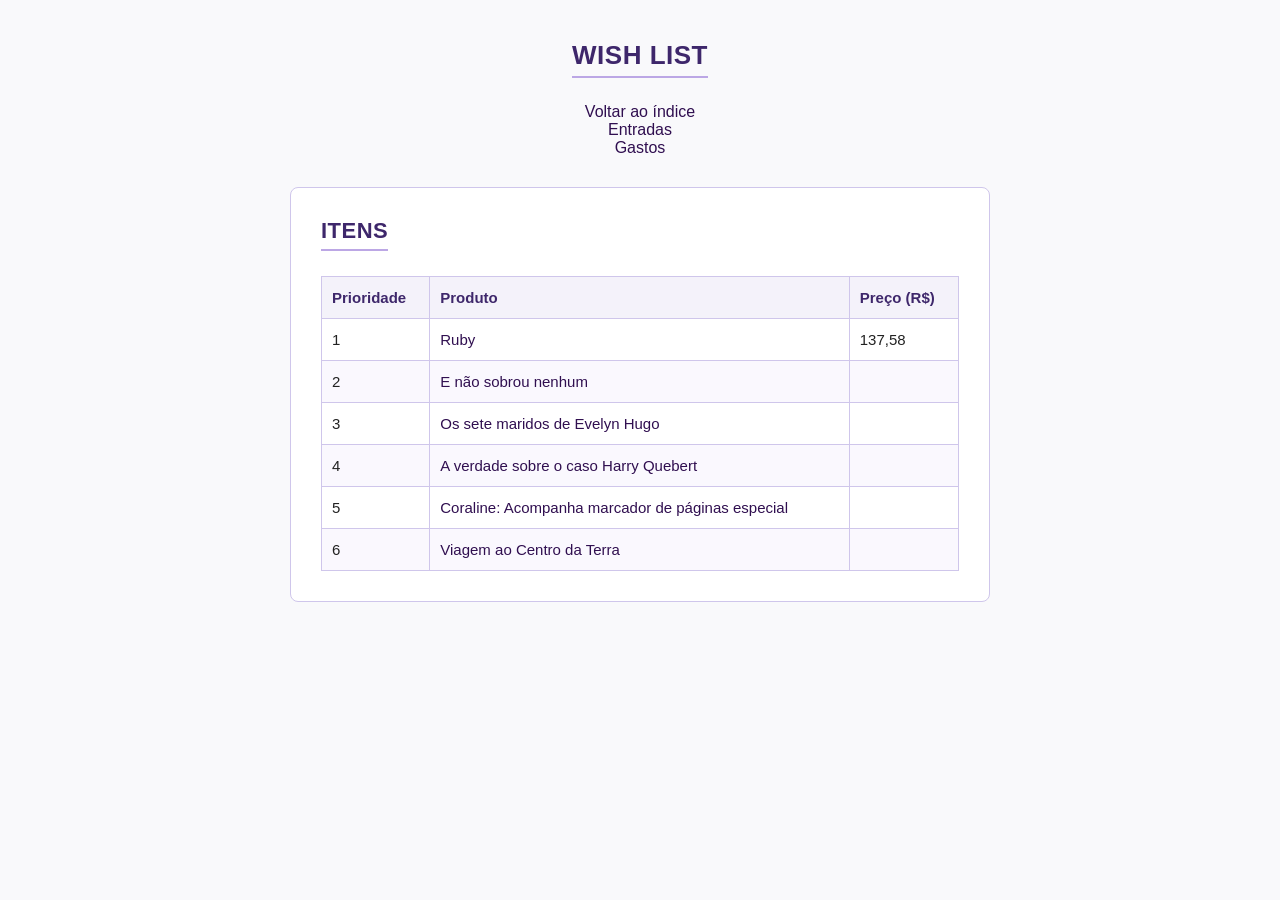
<file: financas/wish-list.html>
<!DOCTYPE html>
<html lang="pt-br">
<head>
  <meta charset="UTF-8">
  <link rel="shortcut icon" href="../media/money.png" type="image/x-icon">
  <meta name="viewport" content="width=device-width, initial-scale=1.0">
  <title>Wish List</title>
  <style>
    * {
      box-sizing: border-box;
      margin: 0;
      padding: 0;
    }

    body {
      font-family: "Segoe UI", Arial, sans-serif;
      background-color: #f9f9fb;
      color: #222;
      padding: 40px;
      text-align: center;
    }

    h1, h2 {
      color: #3e276b;
      text-transform: uppercase;
      letter-spacing: 0.5px;
      border-bottom: 2px solid #bca7e5;
      display: inline-block;
      padding-bottom: 5px;
      margin-bottom: 25px;
    }

    h1 { font-size: 26px; }
    h2 { font-size: 22px; }

    .container {
      background: #ffffff;
      padding: 30px;
      border: 1px solid #cfc6eb;
      border-radius: 8px;
      width: 100%;
      max-width: 700px;
      margin: 30px auto;
      text-align: left;
    }

    table {
      width: 100%;
      border-collapse: collapse;
      font-size: 15px;
    }

    th, td {
      border: 1px solid #cfc6eb;
      padding: 12px 10px;
      text-align: left;
    }

    th {
      background-color: #f4f2fa;
      color: #3e276b;
    }

    tr:nth-child(even) {
      background-color: #faf8fe;
    }

    tr:hover {
      background-color: #ebe6f8;
      cursor: pointer;
    }

    a {
      color: rgb(48, 15, 80);
      text-decoration: none;
      font-weight: 500;
    }

    a:hover {
      text-decoration: underline;
    }
  </style>
</head>
<body>
  <header>
    <h1>Wish List</h1>
    <nav>
      <a href="../index.html">Voltar ao índice</a> <br>
      <a href="entradas.html">Entradas</a> <br>
      <a href="gastos.html">Gastos</a> <br>
    </nav>
  </header>

  <div class="container" id="tabela">
    <h2>Itens</h2>
    <table>
      <thead>
        <tr>
          <th>Prioridade</th>
          <th>Produto</th>
          <th>Preço (R$)</th>
        </tr>
      </thead>
      <tbody>
      </tr>
        <tr>
          <td>1</td>
          <td><a href="https://produto.mercadolivre.com.br/MLB-5479430386-album-de-jennie-blackpink-ruby-_JM#polycard_client=cart_list">Ruby</a><br>
          <td> 137,58 </td>
        </tr>
        <tr>
          <td>2</td>
          <td><a href="https://www.amazon.com.br/gp/product/8525057010?smid=A1ZZFT5FULY4LN&psc=1"> E não sobrou nenhum </a><br>
          <td>  </td>
        </tr>
        <tr>
          <td>3</td>
          <td><a href="https://www.amazon.com.br/gp/product/8584391509?smid=A1ZZFT5FULY4LN&psc=1">Os sete maridos de Evelyn Hugo</a><br>
          <td>  </td>
        </tr>
        <tr>
          <td>4</td>
          <td><a href="https://www.amazon.com.br/gp/product/8525057010?smid=A1ZZFT5FULY4LN&psc=1"> A verdade sobre o caso Harry Quebert </a><br>
          <td>  </td>
        </tr>
        <tr>
          <td>5</td>
          <td><a href="https://www.amazon.com.br/gp/product/8551006754?smid=A1ZZFT5FULY4LN&psc=1">Coraline: Acompanha marcador de páginas especial</a><br>
          <td>  </td>
        </tr>
        <tr>
          <td>6</td>
          <td><a href="https://www.amazon.com.br/gp/product/6558702533?smid=A2UKVAGH6A5UAX&psc=1">Viagem ao Centro da Terra</a><br>
          <td>  </td>
        </tr>
      </tbody>
    </table>
  </div>
</body>
</html>
</file>
<file: style.css>
* {
    font-family: sans-serif;
    color: white;
}

::selection {
  background-color: rgb(159, 79, 189);
  color: white;
}

body {
  background-color: rgb(24, 24, 24);
  text-align: center;
  padding: 5px;
}

h1 {
  margin: 8px;
}

p {
  font-size: 15px;
  margin: 5px;
}

.dest {
  color: rgb(159, 79, 189);
}

a {
  font-size: 15px;
  color: rgb(159, 79, 189);
  text-decoration: none;
}

a:hover {
  color: rgb(209, 156, 228);
  text-decoration: underline;
}

li {
  text-align: left;
}

li#none {
  list-style-type: none;
  content: '❌';
}

table {
  border-collapse: collapse;
  align-items: center;
  margin: 0 auto;
  width: 50%;
}

td a,
td p {
  display: inline-block;
  margin: 0;
  padding: 0;
  vertical-align: middle;
  text-align: center;
}

th {
  color: #9f4fbd;
}

th, 
td {
  border: 1px solid rgb(255, 255, 255);
  padding: 10px;
  text-align: center;
}

iframe {
  width: 50%;
  height: 500px;
}
</file>
<file: outros/jogo da memoria v.1.3/style.css>
body {
    font-family: 'Arial', sans-serif;
    background-color: #f0f0f0;
    display: flex;
    justify-content: center;
    align-items: center;
    height: 110vh;
    margin: 0;
}

.game-container {
    text-align: center;
    background-color: #fff;
    padding: 30px;
    border-radius: 15px;
    box-shadow: 1px 4px 8px rgba(0, 0, 0, 0.1);
}

h1 {
    color: #0092c2;
    margin-bottom: 20px;
}

.game-board {
    display: grid;
    grid-template-columns: repeat(4, 100px);
    gap: 10px;
    justify-content: center;
    margin: 20px 0;
}

.card {
    width: 100px;
    height: 100px;
    background-color: #fff;
    border: 2px solid #0096FF;
    border-radius: 10px;
    display: flex;
    align-items: center;
    justify-content: center;
    font-size: 2em;
    cursor: pointer;
    transition: transform 0.3s;
}

.card img {
    width: 80%;
    display: none;
}

.card.flipped img {
    display: block;
}

button {
    padding: 10px 20px;
    background-color: #0092c2;
    color: white;
    border: none;
    border-radius: 5px;
    cursor: pointer;
    font-size: 16px;
}

button:hover {
    background-color: #016688;
}

#game-board {
    display: grid;
    grid-template-columns: repeat(4, 100px);
    gap: 10px;
}

.card {
    display: flex;
    align-items: center;
    justify-content: center;
    cursor: pointer;

}


.card img {
    width: 67px; /* Ajuste o tamanho conforme necessário */
    height: 98px;
    display: none;
}

.card.flipped img {
    display: block;
}

.card:focus {
    outline: none; /* Remove o contorno azul da carta inteira */
}

#victory-message {
    position: fixed;
    top: 50%;
    left: 50%;
    transform: translate(-50%, -50%);
    font-size: 3rem; /* Tamanho grande do texto */
    font-weight: bold;
    color: #ffffff; /* Cor vibrante do texto */
    text-align: center;
    padding: 20px; /* Espaço ao redor do texto */
    background-color: #00bfff; /* Fundo preto semi-transparente */
    border-radius: 10px; /* Bordas arredondadas */
    display: none; /* Oculto inicialmente */
    animation: scaleUp 1s ease-out forwards; /* Animação para crescer */
}

@keyframes scaleUp {
    0% {
        transform: translate(-50%, -50%) scale(0.5);
        opacity: 0;
    }
    100% {
        transform: translate(-50%, -50%) scale(1);
        opacity: 1;
    }
}

::selection{
    background-color: #0092c2bd;
    color: white;
}

.card.flipped {
    transform: rotateY(180deg); /* Faz o card virar */
}

#stars-container {
    position: fixed;
    top: 0;
    left: 0;
    width: 100%;
    height: 100%;
    pointer-events: none; /* Para não interferir na interação do jogo */
    overflow: hidden;
    display: none;
}

.star {
    position: absolute;
    color: yellow;
    font-size: 20px;
    animation: fall 4s ease-out forwards, fade 1s ease-out forwards;
}

@keyframes fall {
    from {
        transform: translateY(-100px);
        opacity: 1;
    }
    to {
        transform: translateY(300px);
        opacity: 0;
    }
}

@keyframes fade {
    0% { opacity: 1; }
    100% { opacity: 0; }
}

img{
    border-radius: 3px;
}




.card {
    outline: none; /* Remove o contorno azul */
}
.card:focus {
    outline: none; /* Remove também ao focar via teclado */
}






body {
    font-family: 'Arial', sans-serif;
    background-color: #f9f9f9;
    display: flex;
    justify-content: center;
    align-items: center;
    height: 100vh;
    margin: 0;
}

.game-container {
    text-align: center;
    background-color: #fff;
    padding: 30px;
    border-radius: 15px;
    box-shadow: 0 4px 8px rgba(0, 0, 0, 0.1);
}

h1 {
    color: #182468;
    margin-bottom: 20px;
}

/* Configuração da grade de cards */
.game-board {
    display: grid;
    grid-template-columns: repeat(auto-fit, minmax(80px, 1fr)); /* Ajustável para telas pequenas e grandes */
    gap: 10px;
    max-width: 400px; /* Define uma largura máxima para centralizar */
    margin: 0 auto;
}

.card {
    width: 80px;
    height: 80px;
    background-color: #fff;
    border: 2px solid #182468;
    border-radius: 10px;
    display: flex;
    align-items: center;
    justify-content: center;
    font-size: 2em;
    cursor: pointer;
    transition: transform 0.3s;
}

.card img {
    width: 70px;
    height: 70px;
    display: none;
    object-fit: contain;
}

.card.flipped img {
    display: block;
}

button {
    padding: 10px 20px;
    background-color: #182468;
    color: white;
    border: none;
    border-radius: 5px;
    cursor: pointer;
    font-size: 16px;
}

button:hover {
    background-color: #182468;
}

#victory-message {
    position: fixed;
    top: 50%;
    left: 50%;
    transform: translate(-50%, -50%);
    font-size: 3rem;
    font-weight: bold;
    color: #fffb00;
    text-align: center;
    padding: 20px;
    background-color: rgba(128, 128, 128, 0.6);
    border-radius: 10px;
    display: none;
    animation: scaleUp 1s ease-out forwards;
}

@keyframes scaleUp {
    0% {
        transform: translate(-50%, -50%) scale(0.5);
        opacity: 0;
    }
    100% {
        transform: translate(-50%, -50%) scale(1);
        opacity: 1;
    }
}
</file>
